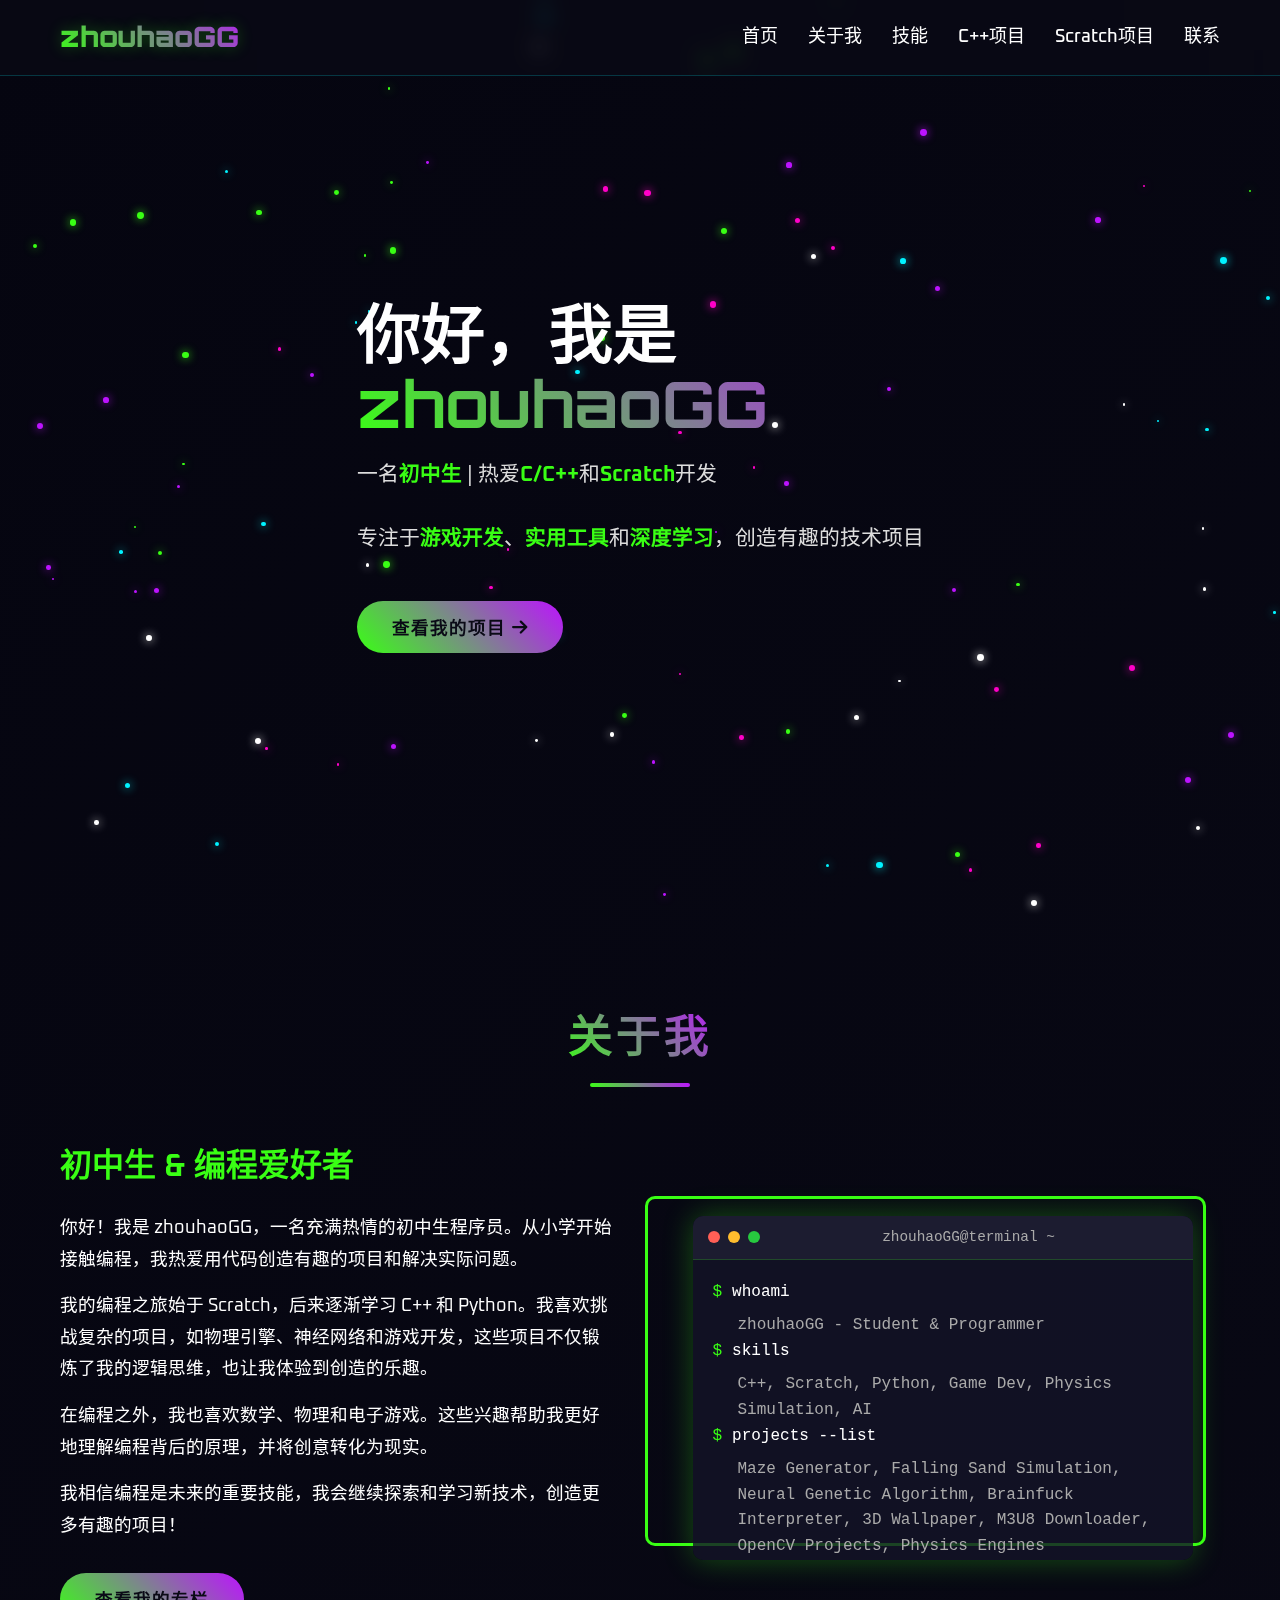
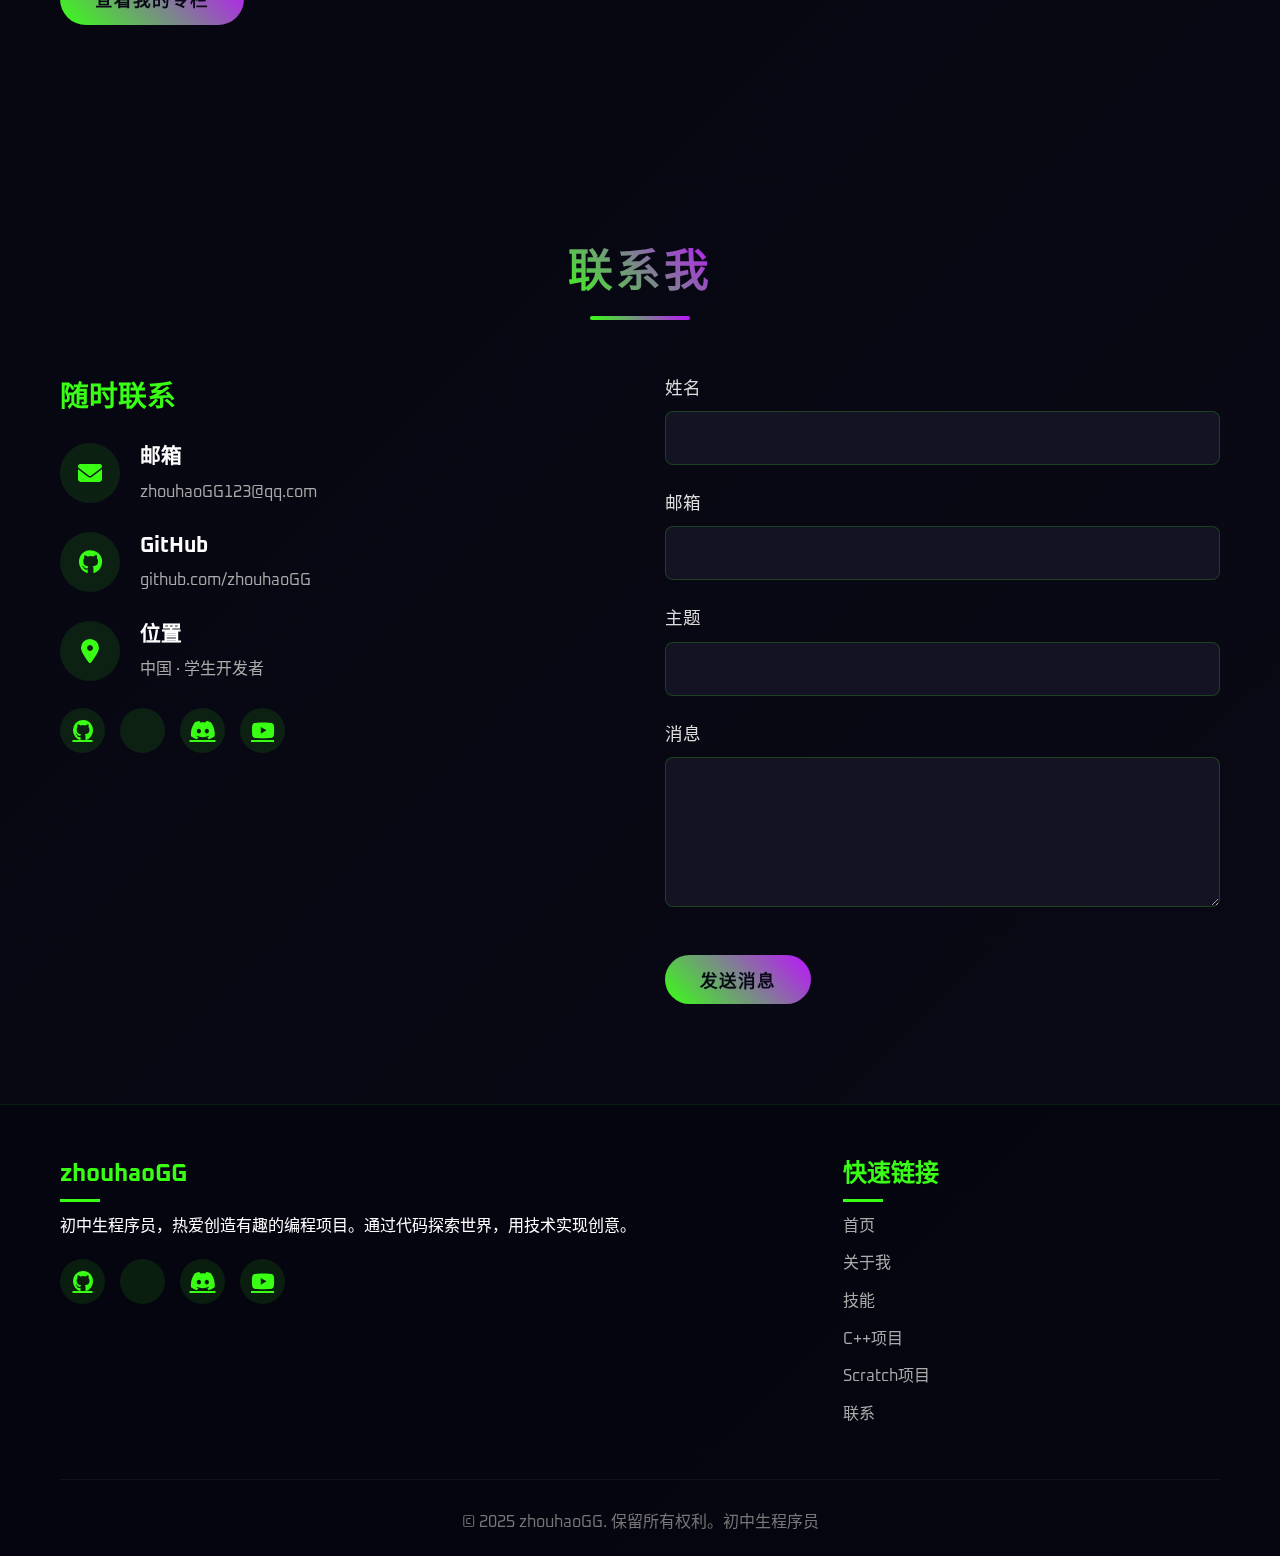
<file: index.html>
<!DOCTYPE html>
<html lang="zh-CN">

<head>
	<meta charset="UTF-8">
	<meta name="viewport" content="width=device-width, initial-scale=1.0">
	<title>zhouhaoGG | 初中生程序员</title>
	<link rel="stylesheet" href="https://cdnjs.cloudflare.com/ajax/libs/font-awesome/6.4.0/css/all.min.css">
	<link
		href="https://fonts.googleapis.com/css2?family=Orbitron:wght@400;700;900&family=Oxanium:wght@300;500;700&display=swap"
		rel="stylesheet">
	<style>
		* {
			margin: 0;
			padding: 0;
			box-sizing: border-box;
		}

		:root {
			--primary: #00f3ff;
			--secondary: #ff00c8;
			--accent: #ffeb3b;
			--dark: #0a0a16;
			--darker: #050510;
			--neon-green: #39ff14;
			--neon-purple: #bc13fe;
		}

		body {
			background: linear-gradient(135deg, var(--darker), var(--dark));
			color: #fff;
			font-family: 'Oxanium', sans-serif;
			overflow-x: hidden;
			min-height: 100vh;
			line-height: 1.6;
		}

		.particles-bg {
			position: fixed;
			top: 0;
			left: 0;
			width: 100%;
			height: 100%;
			z-index: -1;
		}

		.particle {
			position: absolute;
			border-radius: 50%;
			background: var(--primary);
			box-shadow: 0 0 15px var(--primary);
		}

		.container {
			max-width: 1200px;
			margin: 0 auto;
			padding: 0 20px;
		}

		/* 导航栏 */
		header {
			position: fixed;
			top: 0;
			left: 0;
			width: 100%;
			z-index: 1000;
			padding: 15px 0;
			backdrop-filter: blur(10px);
			background: rgba(10, 10, 22, 0.7);
			border-bottom: 1px solid rgba(0, 243, 255, 0.2);
		}

		nav {
			display: flex;
			justify-content: space-between;
			align-items: center;
		}

		.logo {
			font-family: 'Orbitron', sans-serif;
			font-size: 28px;
			font-weight: 900;
			background: linear-gradient(45deg, var(--neon-green), var(--neon-purple));
			-webkit-background-clip: text;
			background-clip: text;
			-webkit-text-fill-color: transparent;
			text-shadow: 0 0 15px rgba(57, 255, 20, 0.3);
		}

		.nav-links {
			display: flex;
			list-style: none;
		}

		.nav-links li {
			margin-left: 30px;
		}

		.nav-links a {
			color: #fff;
			text-decoration: none;
			font-size: 18px;
			font-weight: 500;
			position: relative;
			padding: 5px 0;
			transition: 0.3s;
		}

		.nav-links a:hover {
			color: var(--neon-green);
		}

		.nav-links a::after {
			content: '';
			position: absolute;
			bottom: 0;
			left: 0;
			width: 0;
			height: 2px;
			background: var(--neon-green);
			transition: 0.3s;
		}

		.nav-links a:hover::after {
			width: 100%;
		}

		.mobile-menu-btn {
			display: none;
			background: none;
			border: none;
			color: white;
			font-size: 24px;
			cursor: pointer;
		}

		/* 英雄区域 */
		.hero {
			height: 100vh;
			display: flex;
			align-items: center;
			position: relative;
			overflow: hidden;
		}

		.hero-content {
			max-width: 700px;
			z-index: 2;
			padding-top: 60px;
		}

		.hero h1 {
			font-family: 'Orbitron', sans-serif;
			font-size: 4rem;
			margin-bottom: 20px;
			line-height: 1.1;
		}

		.hero h1 span {
			display: block;
			background: linear-gradient(45deg, var(--neon-green), var(--neon-purple));
			-webkit-background-clip: text;
			background-clip: text;
			-webkit-text-fill-color: transparent;
		}

		.hero p {
			font-size: 1.3rem;
			margin-bottom: 30px;
			max-width: 600px;
			color: #ddd;
		}

		.hero-highlight {
			color: var(--neon-green);
			font-weight: bold;
		}

		.cta-button {
			display: inline-block;
			padding: 12px 35px;
			background: linear-gradient(45deg, var(--neon-green), var(--neon-purple));
			color: var(--dark);
			text-decoration: none;
			font-size: 1.1rem;
			font-weight: 700;
			border-radius: 50px;
			transition: 0.4s;
			border: none;
			cursor: pointer;
			position: relative;
			overflow: hidden;
			z-index: 1;
			margin-top: 15px;
			font-family: 'Orbitron', sans-serif;
			letter-spacing: 1px;
		}

		.cta-button::before {
			content: '';
			position: absolute;
			top: 0;
			left: 0;
			width: 100%;
			height: 100%;
			background: linear-gradient(45deg, var(--neon-purple), var(--neon-green));
			z-index: -1;
			opacity: 0;
			transition: 0.4s;
		}

		.cta-button:hover {
			transform: translateY(-5px);
			box-shadow: 0 10px 30px rgba(57, 255, 20, 0.4);
		}

		.cta-button:hover::before {
			opacity: 1;
		}

		.hero-image {
			position: absolute;
			right: 0;
			top: 50%;
			transform: translateY(-50%);
			width: 40%;
			max-width: 600px;
			z-index: 1;
			filter: drop-shadow(0 0 40px rgba(57, 255, 20, 0.5));
			animation: float 6s ease-in-out infinite;
		}

		@keyframes float {
			0% {
				transform: translateY(-50%) translateX(0);
			}

			50% {
				transform: translateY(-55%) translateX(10px);
			}

			100% {
				transform: translateY(-50%) translateX(0);
			}
		}

		/* 关于部分 */
		.section {
			padding: 100px 0;
			position: relative;
		}

		.section-title {
			text-align: center;
			margin-bottom: 70px;
			position: relative;
		}

		.section-title h2 {
			font-family: 'Orbitron', sans-serif;
			font-size: 2.8rem;
			text-transform: uppercase;
			letter-spacing: 3px;
			display: inline-block;
			background: linear-gradient(45deg, var(--neon-green), var(--neon-purple));
			-webkit-background-clip: text;
			background-clip: text;
			-webkit-text-fill-color: transparent;
		}

		.section-title::after {
			content: '';
			position: absolute;
			bottom: -15px;
			left: 50%;
			transform: translateX(-50%);
			width: 100px;
			height: 4px;
			background: linear-gradient(45deg, var(--neon-green), var(--neon-purple));
			border-radius: 2px;
		}

		.about-content {
			display: flex;
			align-items: center;
			gap: 50px;
		}

		.about-text {
			flex: 1;
		}

		.about-text h3 {
			font-size: 2rem;
			margin-bottom: 20px;
			color: var(--neon-green);
		}

		.about-text p {
			margin-bottom: 15px;
			font-size: 1.1rem;
			line-height: 1.8;
		}

		.about-image {
			flex: 1;
			position: relative;
			display: flex;
			justify-content: center;
		}

		.about-image::before {
			content: '';
			position: absolute;
			top: -20px;
			left: -20px;
			width: 100%;
			height: 100%;
			border: 3px solid var(--neon-green);
			border-radius: 10px;
			z-index: -1;
		}

		.code-terminal {
			width: 100%;
			max-width: 500px;
			background: rgba(20, 20, 40, 0.8);
			border-radius: 10px;
			overflow: hidden;
			box-shadow: 0 0 30px rgba(57, 255, 20, 0.3);
			font-family: 'Courier New', monospace;
		}

		.terminal-header {
			background: rgba(30, 30, 50, 0.9);
			padding: 10px 15px;
			display: flex;
			align-items: center;
			border-bottom: 1px solid rgba(57, 255, 20, 0.2);
		}

		.terminal-buttons {
			display: flex;
			gap: 8px;
		}

		.terminal-button {
			width: 12px;
			height: 12px;
			border-radius: 50%;
		}

		.terminal-button.close {
			background: #ff5f56;
		}

		.terminal-button.minimize {
			background: #ffbd2e;
		}

		.terminal-button.maximize {
			background: #27c93f;
		}

		.terminal-title {
			flex: 1;
			text-align: center;
			color: #aaa;
			font-size: 0.9rem;
		}

		.terminal-body {
			padding: 20px;
			height: 300px;
			overflow-y: auto;
		}

		.terminal-line {
			margin-bottom: 8px;
			display: flex;
		}

		.terminal-prompt {
			color: var(--neon-green);
			margin-right: 10px;
		}

		.terminal-command {
			color: #fff;
		}

		.terminal-output {
			color: #aaa;
			margin-left: 25px;
		}

		/* 技能部分 */
		.skills-container {
			display: grid;
			grid-template-columns: repeat(auto-fill, minmax(300px, 1fr));
			gap: 30px;
		}

		.skill-card {
			background: rgba(20, 20, 40, 0.6);
			border-radius: 15px;
			padding: 30px;
			text-align: center;
			transition: 0.4s;
			position: relative;
			overflow: hidden;
			border: 1px solid rgba(57, 255, 20, 0.1);
			backdrop-filter: blur(10px);
		}

		.skill-card:hover {
			transform: translateY(-10px);
			border-color: var(--neon-green);
			box-shadow: 0 10px 30px rgba(57, 255, 20, 0.2);
		}

		.skill-card i {
			font-size: 3.5rem;
			color: var(--neon-green);
			margin-bottom: 20px;
		}

		.skill-card h3 {
			font-size: 1.8rem;
			margin-bottom: 15px;
			color: var(--accent);
		}

		.skill-card p {
			color: #aaa;
		}

		/* 项目部分 */
		.projects-grid {
			display: grid;
			grid-template-columns: repeat(auto-fill, minmax(350px, 1fr));
			gap: 40px;
		}

		.project-card {
			border-radius: 15px;
			overflow: hidden;
			position: relative;
			height: 300px;
			transform-style: preserve-3d;
			perspective: 1000px;
		}

		.project-card-inner {
			position: relative;
			width: 100%;
			height: 100%;
			transition: transform 0.6s;
			transform-style: preserve-3d;
		}

		.project-card:hover .project-card-inner {
			transform: rotateY(180deg);
		}

		.project-card-front,
		.project-card-back {
			position: absolute;
			width: 100%;
			height: 100%;
			backface-visibility: hidden;
			border-radius: 15px;
		}

		.project-card-front {
			background-size: cover;
			background-position: center;
			display: flex;
			align-items: flex-end;
		}

		.project-card-front::after {
			content: '';
			position: absolute;
			top: 0;
			left: 0;
			width: 100%;
			height: 100%;
			background: linear-gradient(transparent 60%, rgba(0, 0, 0, 0.9));
		}

		.project-card-front .project-info {
			padding: 25px;
			z-index: 2;
		}

		.project-card-front h3 {
			font-size: 1.8rem;
			margin-bottom: 10px;
			color: #fff;
		}

		.project-card-front p {
			color: #ddd;
		}

		.project-card-back {
			background: rgba(10, 10, 30, 0.95);
			padding: 30px;
			transform: rotateY(180deg);
			display: flex;
			flex-direction: column;
			justify-content: center;
			border: 2px solid var(--neon-green);
		}

		.project-card-back h3 {
			color: var(--neon-green);
			font-size: 1.8rem;
			margin-bottom: 15px;
		}

		.project-card-back p {
			margin-bottom: 20px;
			line-height: 1.6;
		}

		.project-link {
			display: inline-flex;
			align-items: center;
			color: var(--neon-purple);
			text-decoration: none;
			font-weight: 700;
			margin-top: 10px;
			transition: 0.3s;
		}

		.project-link:hover {
			color: var(--neon-green);
		}

		.project-link i {
			margin-left: 8px;
			transition: 0.3s;
		}

		.project-link:hover i {
			transform: translateX(5px);
		}

		/* Scratch项目展示 */
		.scratch-projects {
			background: rgba(15, 15, 30, 0.5);
			padding: 80px 0;
		}

		.scratch-container {
			display: grid;
			grid-template-columns: repeat(auto-fill, minmax(280px, 1fr));
			gap: 30px;
		}

		.scratch-card {
			background: rgba(25, 25, 45, 0.7);
			border-radius: 15px;
			overflow: hidden;
			transition: transform 0.3s;
			border: 1px solid rgba(57, 255, 20, 0.1);
		}

		.scratch-card:hover {
			transform: translateY(-10px);
			border-color: var(--neon-purple);
			box-shadow: 0 10px 30px rgba(188, 19, 254, 0.2);
		}

		.scratch-image {
			height: 200px;
			background-size: cover;
			background-position: center;
			position: relative;
		}

		.scratch-image::after {
			content: '';
			position: absolute;
			top: 0;
			left: 0;
			width: 100%;
			height: 100%;
			background: linear-gradient(to bottom, transparent 60%, rgba(0, 0, 0, 0.8));
		}

		.scratch-info {
			padding: 20px;
		}

		.scratch-info h3 {
			color: var(--neon-purple);
			margin-bottom: 10px;
			font-size: 1.4rem;
		}

		.scratch-info p {
			color: #ccc;
			font-size: 0.95rem;
			line-height: 1.6;
		}

		/* 联系部分 */
		.contact-container {
			display: flex;
			gap: 50px;
		}

		.contact-info {
			flex: 1;
		}

		.contact-form {
			flex: 1;
		}

		.contact-info h3 {
			font-size: 1.8rem;
			color: var(--neon-green);
			margin-bottom: 20px;
		}

		.contact-item {
			display: flex;
			align-items: center;
			margin-bottom: 25px;
		}

		.contact-item i {
			width: 60px;
			height: 60px;
			background: rgba(57, 255, 20, 0.1);
			border-radius: 50%;
			display: flex;
			align-items: center;
			justify-content: center;
			font-size: 1.5rem;
			color: var(--neon-green);
			margin-right: 20px;
			flex-shrink: 0;
		}

		.contact-item-content h4 {
			font-size: 1.3rem;
			margin-bottom: 5px;
		}

		.contact-item-content p {
			color: #aaa;
		}

		.form-group {
			margin-bottom: 25px;
		}

		.form-group label {
			display: block;
			margin-bottom: 8px;
			font-size: 1.1rem;
			color: #ddd;
		}

		.form-control {
			width: 100%;
			padding: 15px;
			background: rgba(30, 30, 50, 0.5);
			border: 1px solid rgba(57, 255, 20, 0.2);
			border-radius: 8px;
			color: #fff;
			font-size: 1.1rem;
			transition: 0.3s;
			font-family: 'Oxanium', sans-serif;
		}

		.form-control:focus {
			outline: none;
			border-color: var(--neon-green);
			box-shadow: 0 0 15px rgba(57, 255, 20, 0.3);
		}

		textarea.form-control {
			min-height: 150px;
			resize: vertical;
		}

		/* 页脚 */
		footer {
			background: rgba(5, 5, 15, 0.9);
			padding: 50px 0 20px;
			border-top: 1px solid rgba(57, 255, 20, 0.1);
		}

		.footer-content {
			display: flex;
			justify-content: space-between;
			margin-bottom: 40px;
		}

		.footer-about {
			flex: 2;
			padding-right: 30px;
		}

		.footer-links {
			flex: 1;
		}

		.footer-links h3,
		.footer-about h3 {
			color: var(--neon-green);
			font-size: 1.5rem;
			margin-bottom: 20px;
			position: relative;
		}

		.footer-links h3::after,
		.footer-about h3::after {
			content: '';
			position: absolute;
			bottom: -8px;
			left: 0;
			width: 40px;
			height: 3px;
			background: var(--neon-green);
		}

		.footer-links ul {
			list-style: none;
		}

		.footer-links li {
			margin-bottom: 12px;
		}

		.footer-links a {
			color: #aaa;
			text-decoration: none;
			transition: 0.3s;
		}

		.footer-links a:hover {
			color: var(--neon-green);
			padding-left: 5px;
		}

		.social-icons {
			display: flex;
			gap: 15px;
			margin-top: 20px;
		}

		.social-icon {
			width: 45px;
			height: 45px;
			border-radius: 50%;
			background: rgba(57, 255, 20, 0.1);
			display: flex;
			align-items: center;
			justify-content: center;
			color: var(--neon-green);
			font-size: 1.3rem;
			transition: 0.3s;
		}

		.social-icon:hover {
			background: var(--neon-green);
			color: var(--dark);
			transform: translateY(-5px);
		}

		.copyright {
			text-align: center;
			padding-top: 30px;
			border-top: 1px solid rgba(255, 255, 255, 0.05);
			color: #777;
		}

		/* 响应式设计 */
		@media (max-width: 992px) {
			.hero h1 {
				font-size: 3.5rem;
			}

			.about-content {
				flex-direction: column;
			}

			.contact-container {
				flex-direction: column;
			}

			.footer-content {
				flex-direction: column;
				gap: 40px;
			}

			.hero-image {
				display: none;
			}

			.section-title h2 {
				font-size: 2.5rem;
			}
		}

		@media (max-width: 768px) {
			.hero h1 {
				font-size: 2.8rem;
			}

			.nav-links {
				display: none;
				position: absolute;
				top: 100%;
				left: 0;
				width: 100%;
				background: rgba(10, 10, 22, 0.95);
				flex-direction: column;
				padding: 20px 0;
				text-align: center;
			}

			.nav-links.active {
				display: flex;
			}

			.nav-links li {
				margin: 15px 0;
			}

			.mobile-menu-btn {
				display: block;
			}

			.projects-grid,
			.scratch-container {
				grid-template-columns: repeat(auto-fill, minmax(280px, 1fr));
			}

			.section {
				padding: 80px 0;
			}
		}

		@media (max-width: 480px) {
			.hero h1 {
				font-size: 2.2rem;
			}

			.hero p {
				font-size: 1.1rem;
			}

			.section-title h2 {
				font-size: 2rem;
			}

			.projects-grid,
			.scratch-container {
				grid-template-columns: 1fr;
			}
		}
	</style>
</head>

<body>
	<!-- 粒子背景 -->
	<div class="particles-bg" id="particles-bg"></div>

	<!-- 导航栏 -->
	<header>
		<div class="container">
			<nav>
				<div class="logo">zhouhaoGG</div>
				<ul class="nav-links">
					<li><a href="#home">首页</a></li>
					<li><a href="#about">关于我</a></li>
					<li><a href="#skills">技能</a></li>
					<li><a href="#projects">C++项目</a></li>
					<li><a href="#scratch">Scratch项目</a></li>
					<li><a href="#contact">联系</a></li>
				</ul>
				<button class="mobile-menu-btn" id="mobileMenuBtn">
					<i class="fas fa-bars"></i>
				</button>
			</nav>
		</div>
	</header>

	<!-- 首页 -->
	<section class="hero" id="home">
		<div class="container">
			<div class="hero-content">
				<h1>你好，我是<br><span>zhouhaoGG</span></h1>
				<p>一名<span class="hero-highlight">初中生</span> | 热爱<span class="hero-highlight">C/C++</span>和<span
						class="hero-highlight">Scratch</span>开发</p>
				<p>专注于<span class="hero-highlight">游戏开发</span>、<span class="hero-highlight">实用工具</span>和<span
						class="hero-highlight">深度学习</span>，创造有趣的技术项目</p>
				<a href="#projects" class="cta-button">查看我的项目 <i class="fas fa-arrow-right"></i></a>
			</div>
		</div>
	</section>

	<!-- 关于我 -->
	<section class="section" id="about">
		<div class="container">
			<div class="section-title">
				<h2>关于我</h2>
			</div>
			<div class="about-content">
				<div class="about-text">
					<h3>初中生 & 编程爱好者</h3>
					<p>你好！我是 zhouhaoGG，一名充满热情的初中生程序员。从小学开始接触编程，我热爱用代码创造有趣的项目和解决实际问题。</p>
					<p>我的编程之旅始于 Scratch，后来逐渐学习 C++ 和 Python。我喜欢挑战复杂的项目，如物理引擎、神经网络和游戏开发，这些项目不仅锻炼了我的逻辑思维，也让我体验到创造的乐趣。</p>
					<p>在编程之外，我也喜欢数学、物理和电子游戏。这些兴趣帮助我更好地理解编程背后的原理，并将创意转化为现实。</p>
					<p>我相信编程是未来的重要技能，我会继续探索和学习新技术，创造更多有趣的项目！</p>
					<a href="https://www.luogu.com.cn/user/1232423#article" class="cta-button">查看我的专栏</a>
				</div>
				<div class="about-image">
					<div class="code-terminal">
						<div class="terminal-header">
							<div class="terminal-buttons">
								<div class="terminal-button close"></div>
								<div class="terminal-button minimize"></div>
								<div class="terminal-button maximize"></div>
							</div>
							<div class="terminal-title">zhouhaoGG@terminal ~</div>
						</div>
						<div class="terminal-body">
							<div class="terminal-line">
								<span class="terminal-prompt">$</span>
								<span class="terminal-command">whoami</span>
							</div>
							<div class="terminal-output">zhouhaoGG - Student & Programmer</div>

							<div class="terminal-line">
								<span class="terminal-prompt">$</span>
								<span class="terminal-command">skills</span>
							</div>
							<div class="terminal-output">C++, Scratch, Python, Game Dev, Physics Simulation, AI</div>

							<div class="terminal-line">
								<span class="terminal-prompt">$</span>
								<span class="terminal-command">projects --list</span>
							</div>
							<div class="terminal-output">Maze Generator, Falling Sand Simulation, Neural Genetic
								Algorithm, Brainfuck Interpreter, 3D Wallpaper, M3U8 Downloader, OpenCV Projects,
								Physics Engines</div>

							<div class="terminal-line">
								<span class="terminal-prompt">$</span>
								<span class="terminal-command">education</span>
							</div>
							<div class="terminal-output">Middle School Student</div>

							<div class="terminal-line">
								<span class="terminal-prompt">$</span>
								<span class="terminal-command">contact</span>
							</div>
							<div class="terminal-output">contact@zhouhaogg.com</div>
						</div>
					</div>
				</div>
			</div>
		</div>
	</section>

	<!-- 联系 -->
	<section class="section" id="contact">
		<div class="container">
			<div class="section-title">
				<h2>联系我</h2>
			</div>
			<div class="contact-container">
				<div class="contact-info">
					<h3>随时联系</h3>
					<div class="contact-item">
						<i class="fas fa-envelope"></i>
						<div class="contact-item-content">
							<h4>邮箱</h4>
							<p>zhouhaoGG123@qq.com</p>
						</div>
					</div>
					<div class="contact-item">
						<i class="fab fa-github"></i>
						<div class="contact-item-content">
							<h4>GitHub</h4>
							<p>github.com/zhouhaoGG</p>
						</div>
					</div>
					<div class="contact-item">
						<i class="fas fa-map-marker-alt"></i>
						<div class="contact-item-content">
							<h4>位置</h4>
							<p>中国 · 学生开发者</p>
						</div>
					</div>
					<div class="social-icons">
						<a href="#" class="social-icon"><i class="fab fa-github"></i></a>
						<a href="#" class="social-icon"><i class="fab fa-scratch"></i></a>
						<a href="#" class="social-icon"><i class="fab fa-discord"></i></a>
						<a href="#" class="social-icon"><i class="fab fa-youtube"></i></a>
					</div>
				</div>
				<div class="contact-form">
					<form>
						<div class="form-group">
							<label for="name">姓名</label>
							<input type="text" id="name" class="form-control" required>
						</div>
						<div class="form-group">
							<label for="email">邮箱</label>
							<input type="email" id="email" class="form-control" required>
						</div>
						<div class="form-group">
							<label for="subject">主题</label>
							<input type="text" id="subject" class="form-control" required>
						</div>
						<div class="form-group">
							<label for="message">消息</label>
							<textarea id="message" class="form-control" required></textarea>
						</div>
						<button type="submit" class="cta-button">发送消息</button>
					</form>
				</div>
			</div>
		</div>
	</section>

	<!-- 页脚 -->
	<footer>
		<div class="container">
			<div class="footer-content">
				<div class="footer-about">
					<h3>zhouhaoGG</h3>
					<p>初中生程序员，热爱创造有趣的编程项目。通过代码探索世界，用技术实现创意。</p>
					<div class="social-icons">
						<a href="#" class="social-icon"><i class="fab fa-github"></i></a>
						<a href="#" class="social-icon"><i class="fab fa-scratch"></i></a>
						<a href="#" class="social-icon"><i class="fab fa-discord"></i></a>
						<a href="#" class="social-icon"><i class="fab fa-youtube"></i></a>
					</div>
				</div>
				<div class="footer-links">
					<h3>快速链接</h3>
					<ul>
						<li><a href="#home">首页</a></li>
						<li><a href="#about">关于我</a></li>
						<li><a href="#skills">技能</a></li>
						<li><a href="#projects">C++项目</a></li>
						<li><a href="#scratch">Scratch项目</a></li>
						<li><a href="#contact">联系</a></li>
					</ul>
				</div>
			</div>
			<div class="copyright">
				<p>&copy; 2025 zhouhaoGG. 保留所有权利。初中生程序员</p>
			</div>
		</div>
	</footer>

	<script>
		// 粒子背景效果
		document.addEventListener('DOMContentLoaded', function () {
			const particlesBg = document.getElementById('particles-bg');
			const colors = ['#00f3ff', '#ff00c8', '#39ff14', '#bc13fe', '#ffffff'];

			// 创建粒子
			for (let i = 0; i < 100; i++) {
				const particle = document.createElement('div');
				particle.classList.add('particle');

				// 随机属性
				const size = Math.random() * 5 + 2;
				const posX = Math.random() * 100;
				const posY = Math.random() * 100;
				const color = colors[Math.floor(Math.random() * colors.length)];
				const animationDuration = Math.random() * 10 + 5;
				const animationDelay = Math.random() * 5;

				particle.style.width = `${size}px`;
				particle.style.height = `${size}px`;
				particle.style.left = `${posX}%`;
				particle.style.top = `${posY}%`;
				particle.style.backgroundColor = color;
				particle.style.boxShadow = `0 0 10px ${color}`;
				particle.style.animation = `float ${animationDuration}s ease-in-out ${animationDelay}s infinite`;

				particlesBg.appendChild(particle);
			}

			// 滚动动画
			const observer = new IntersectionObserver((entries) => {
				entries.forEach(entry => {
					if (entry.isIntersecting) {
						entry.target.classList.add('animate');
					}
				});
			}, { threshold: 0.1 });

			document.querySelectorAll('.skill-card, .project-card, .about-content, .contact-container, .scratch-card').forEach(el => {
				observer.observe(el);
			});

			// 移动菜单切换
			const mobileMenuBtn = document.getElementById('mobileMenuBtn');
			const navLinks = document.querySelector('.nav-links');

			mobileMenuBtn.addEventListener('click', () => {
				navLinks.classList.toggle('active');
			});

			// 平滑滚动
			document.querySelectorAll('a[href^="#"]').forEach(anchor => {
				anchor.addEventListener('click', function (e) {
					e.preventDefault();

					const targetId = this.getAttribute('href');
					const targetElement = document.querySelector(targetId);

					if (targetElement) {
						window.scrollTo({
							top: targetElement.offsetTop - 80,
							behavior: 'smooth'
						});

						// 关闭移动菜单
						navLinks.classList.remove('active');
					}
				});
			});
		});
	</script>
</body>

</html>
</file>
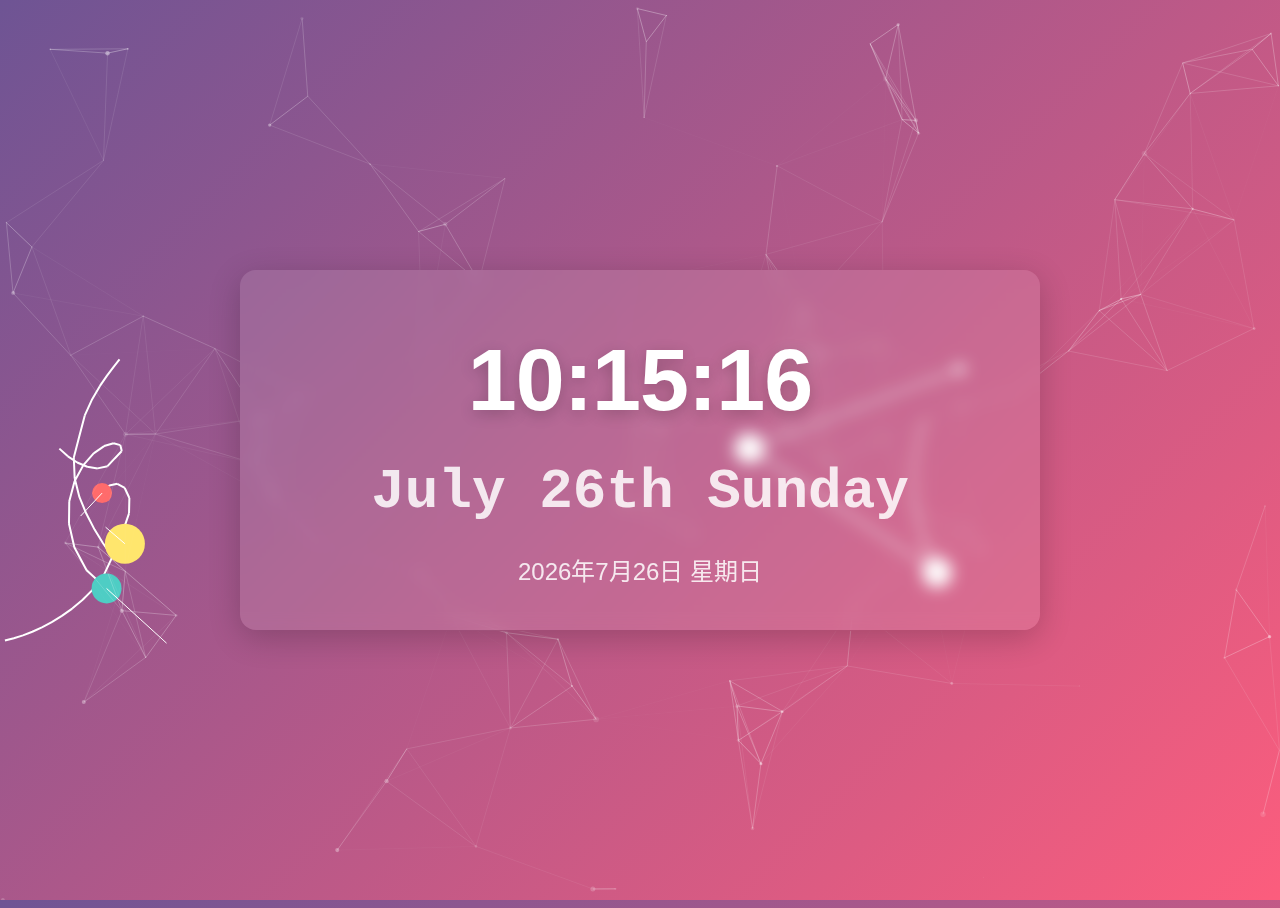
<file: 2416wall/index.html>
<!DOCTYPE html>
<html lang="zh-CN">

<head>
	<meta charset="UTF-8">
	<meta name="viewport" content="width=device-width, initial-scale=1.0">
	<title>zhouhaoGG - 时钟</title>
	<style>
		* {
			margin: 0;
			padding: 0;
			box-sizing: border-box;
			font-family: -apple-system, BlinkMacSystemFont, 'Segoe UI', Roboto, Oxygen, Ubuntu, Cantarell, 'Open Sans', 'Helvetica Neue', sans-serif;
		}

		body {
			background: linear-gradient(135deg, #6e5494 0%, #fc5d7d 100%);
			color: #ffffff;
			min-height: 100vh;
			display: flex;
			justify-content: center;
			align-items: center;
			padding: 20px;
			line-height: 1.6;
			overflow: hidden;
			position: relative;
		}

		#particles-js {
			position: absolute;
			width: 100%;
			height: 100%;
			top: 0;
			left: 0;
			z-index: 0;
		}

		.container {
			text-align: center;
			max-width: 800px;
			width: 100%;
			padding: 40px;
			border-radius: 16px;
			background: rgba(255, 255, 255, 0.1);
			backdrop-filter: blur(8px);
			box-shadow: 0 8px 32px rgba(0, 0, 0, 0.2);
			position: relative;
			z-index: 1;
		}

		.clock {
			font-size: 5.5rem;
			font-weight: 800;
			color: #ffffff;
			text-shadow: 0 4px 15px rgba(0, 0, 0, 0.2);
			letter-spacing: -1px;
			position: relative;
			display: inline-block;
		}

		.date {
			font-size: 1.5rem;
			color: rgba(255, 255, 255, 0.85);
			margin-top: 20px;
			line-height: 1.5;
			font-weight: 400;
		}

		.en_date {
			font-family: 'Roboto Mono', monospace;
			font-size: 3.5rem;
			color: rgba(255, 255, 255, 0.85);
			line-height: 1.5;
			font-weight: bold;
		}

		@media (max-width: 768px) {
			.clock {
				font-size: 3.5rem;
			}

			.date {
				font-size: 1.2rem;
			}

			.en_date {
				font-size: 2.5rem;
			}
		}

		@media (max-width: 480px) {
			.clock {
				font-size: 2.8rem;
			}

			.date {
				font-size: 1rem;
			}

			.en_date {
				font-size: 1.8rem;
			}
		}

		#canvas_bg {
			position: fixed;
			top: 0;
			left: 0;
			width: 100vw;
			height: 100vh;
			display: block;
			z-index: -1;
			/* 根据需要调整层级 */
		}
	</style>
</head>

<body>
	<div id="particles-js"></div>
	<div class="container">
		<div class="clock" id="clock">00:00:00</div>
		<br>
		<div class="en_date" id="en_date"> </div>
		<div class="date" id="date">yyyy年mm月dd日 星期nn</div>
	</div>
	<canvas id="canvas_bg"></canvas>

	<!-- 粒子效果库 -->
	<script src="./particles.js-2.0.0.min.js"></script>

	<script>
		// 初始化粒子效果
		document.addEventListener('DOMContentLoaded', function () {
			particlesJS('particles-js', {
				particles: {
					number: {
						value: 80,
						density: {
							enable: true,
							value_area: 800
						}
					},
					color: {
						value: "#ffffff"
					},
					shape: {
						type: "circle",
						stroke: {
							width: 0,
							color: "#000000"
						}
					},
					opacity: {
						value: 0.5,
						random: true,
						anim: {
							enable: true,
							speed: 1,
							opacity_min: 0.1,
							sync: false
						}
					},
					size: {
						value: 3,
						random: true,
						anim: {
							enable: true,
							speed: 2,
							size_min: 0.3,
							sync: false
						}
					},
					line_linked: {
						enable: true,
						distance: 150,
						color: "#ffffff",
						opacity: 0.4,
						width: 1
					},
					move: {
						enable: true,
						speed: 1,
						direction: "none",
						random: true,
						straight: false,
						out_mode: "out",
						bounce: false,
						attract: {
							enable: false,
							rotateX: 600,
							rotateY: 1200
						}
					}
				},
				interactivity: {
					detect_on: "canvas",
					events: {
						onhover: {
							enable: true,
							mode: "grab"
						},
						onclick: {
							enable: true,
							mode: "push"
						},
						resize: true
					},
					modes: {
						grab: {
							distance: 140,
							line_linked: {
								opacity: 1
							}
						},
						push: {
							particles_nb: 1
						}
					}
				},
				retina_detect: true
			});

			var particlesInstance = window.pJSDom[0];
			// 添加点击事件监听
			document.getElementById('particles-js').addEventListener('click', function () {
				setTimeout(function () {
					const maxParticles = 90; // 设置最大粒子数量
					const particlesArray = particlesInstance.pJS.particles.array;

					// 当超过限制时删除最早生成的粒子
					if (particlesArray.length > maxParticles) {
						const removeCount = particlesArray.length - maxParticles;
						particlesArray.splice(0, removeCount);

						// 更新粒子索引（防止渲染异常）
						particlesArray.forEach((p, index) => p.id = index);
					}
				}, 100); // 延迟确保新粒子已添加
			});

			// 更新时钟函数
			function updateClock() {
				const now = new Date();

				// 格式化时间
				const hours = String(now.getHours()).padStart(2, '0');
				const minutes = String(now.getMinutes()).padStart(2, '0');
				const seconds = String(now.getSeconds()).padStart(2, '0');

				// 更新时钟显示
				document.getElementById('clock').textContent = `${hours}:${minutes}:${seconds}`;

				// 格式化日期
				const year = now.getFullYear();
				const month = now.getMonth() + 1;
				const day = now.getDate();
				const weekdays = ['日', '一', '二', '三', '四', '五', '六'];
				const weekday = weekdays[now.getDay()];

				// 更新日期显示
				document.getElementById('date').textContent = `${year}年${month}月${day}日 星期${weekday}`;
			}

			function en_date_set() {
				const now = new Date();
				const year = now.getFullYear();
				const month = now.getMonth() + 1;
				const day = now.getDate();
				const en_months = ['January', 'February', 'March', 'April', 'May', 'June', 'July', 'August', 'September', 'October', 'November', 'December'];
				const en_weekday = ['Sunday', 'Monday', 'Tuesday', 'Wednesday', 'Thursday', 'Friday', 'Saturday'];
				const en_num_suffix = ['th', 'st', 'nd', 'rd', 'th', 'th', 'th', 'th', 'th', 'th', 'th'];
				const en_date = `${en_months[month - 1]} ${day}${en_num_suffix[day % 10]} ${en_weekday[now.getDay()]}`;

				// 更新英文日期显示
				document.getElementById('en_date').textContent = en_date;
			}

			// 初始更新
			updateClock();
			en_date_set();
			// 每秒更新一次
			setInterval(updateClock, 1000);
			const canvas_bg = document.getElementById('canvas_bg');
			// 设置事件监听器
			window.addEventListener('resize', function () {
				canvas_bg.width = window.innerWidth;
				canvas_bg.height = window.innerHeight;
			});
			canvas_bg.width = window.innerWidth;
			canvas_bg.height = window.innerHeight;
			const fps = 30;
			const interval = 1000 / fps;
			// 双摆模拟器类
			class DoublePendulum {
				constructor(canvas_id) {
					this.canvas = document.getElementById(canvas_id);
					this.ctx = this.canvas.getContext('2d');

					// 双摆参数
					this.r1 = 75; // 第一个摆的长度
					this.r2 = 75; // 第二个摆的长度
					this.m1 = 10; // 第一个摆的质量
					this.m2 = 10; // 第二个摆的质量
					this.a1 = 0; // 第一个摆的角度
					this.a2 = 0; // 第二个摆的角度
					this.a1_v = 0; // 第一个摆的角速度
					this.a2_v = 0; // 第二个摆的角速度
					this.trail = []; // 轨迹点数组

					// 物理常数
					this.g = 9.8; // 重力常数
					this.dt = 1 / fps; // 时间间隔
					this.maxTrailLength = 500; // 最大轨迹长度
				}

				// 重置双摆状态
				reset() {
					this.a1 = (Math.random() * 2 - 1) * Math.PI * 0.8 + Math.PI;
					this.a2 = Math.random() * 2 * Math.PI;
					this.a1_v = 0;
					this.a2_v = 0;
					this.trail = [];
				}

				// 更新双摆状态
				update() {
					// 双摆运动方程
					const deltaTheta = this.a2 - this.a1;
					const M = this.m1 + this.m2;
					const sinDelta = Math.sin(deltaTheta);
					const cosDelta = Math.cos(deltaTheta);
					const sinA1 = Math.sin(this.a1);
					const sinA2 = Math.sin(this.a2);

					// 计算分母部分（两个方程共用的）
					const denominator = M - this.m2 * Math.pow(cosDelta, 2);

					// 计算第一个摆的角加速度 a1_a
					const numerator1 =
						-this.m2 * this.r2 * Math.pow(this.a2_v, 2) * sinDelta * cosDelta +
						this.g * this.m2 * sinA2 * cosDelta -
						this.g * M * sinA1 -
						this.m2 * this.r1 * Math.pow(this.a1_v, 2) * sinDelta * cosDelta;

					const a1_a = numerator1 / (this.r1 * denominator);

					// 计算第二个摆的角加速度 a2_a
					const numerator2 =
						M * this.r1 * Math.pow(this.a1_v, 2) * sinDelta +
						this.g * M * sinA1 * cosDelta -
						M * this.g * sinA2 +
						this.m2 * this.r2 * Math.pow(this.a2_v, 2) * sinDelta * cosDelta;

					const a2_a = numerator2 / (this.r2 * denominator);

					// 更新角速度
					this.a1_v += a1_a * this.dt;
					this.a2_v += a2_a * this.dt;

					// 更新角度
					this.a1 += this.a1_v;
					this.a2 += this.a2_v;
				}

				// 绘制双摆
				draw() {
					const scale = Math.min(this.canvas.width, this.canvas.height) / 300;
					const scaledR1 = this.r1 * scale;
					const scaledR2 = this.r2 * scale;

					// 计算摆的末端坐标
					const x0 = this.canvas.width * 0.75;
					const y0 = this.canvas.height * 0.41;

					const x1 = x0 + scaledR1 * Math.sin(this.a1);
					const y1 = y0 + scaledR1 * Math.cos(this.a1);

					const x2 = x1 + scaledR2 * Math.sin(this.a2);
					const y2 = y1 + scaledR2 * Math.cos(this.a2);

					// 保存轨迹
					this.trail.push({ x: x2, y: y2 });
					if (this.trail.length > this.maxTrailLength) {
						this.trail.shift();
					}

					// 绘制轨迹
					for (let i = 1; i < this.trail.length; i++) {
						this.ctx.beginPath();
						this.ctx.fillStyle = `rgba(255,255,255,${(i + 1) / this.trail.length})`;
						this.ctx.arc(this.trail[i].x, this.trail[i].y, 3, 0, Math.PI * 2);
						this.ctx.fill();
					}

					// 绘制摆线
					this.ctx.beginPath();
					this.ctx.strokeStyle = 'white';
					this.ctx.lineWidth = 2;
					this.ctx.moveTo(x0, y0);
					this.ctx.lineTo(x1, y1);
					this.ctx.lineTo(x2, y2);
					this.ctx.stroke();

					// 绘制摆球
					this.ctx.beginPath();
					this.ctx.fillStyle = '#ffffff';
					this.ctx.arc(x1, y1, 15, 0, Math.PI * 2);
					this.ctx.fill();

					this.ctx.beginPath();
					this.ctx.fillStyle = '#ffffff';
					this.ctx.arc(x2, y2, 15, 0, Math.PI * 2);
					this.ctx.fill();

					// 绘制支点
					this.ctx.beginPath();
					this.ctx.fillStyle = 'white';
					this.ctx.arc(x0, y0, 5, 0, Math.PI * 2);
					this.ctx.fill();
				}
			}
			class ThreeBody {
				constructor(canvas_id) {
					this.canvas = document.getElementById(canvas_id);
					this.ctx = this.canvas.getContext('2d');

					// 三体参数
					this.bodies = [
						{ x: 300, y: 300, vx: 0, vy: 0, mass: 100, radius: 10, color: '#ff6b6b' },
						{ x: 500, y: 300, vx: 0, vy: 2, mass: 150, radius: 15, color: '#4ecdc4' },
						{ x: 400, y: 400, vx: 2, vy: 0, mass: 200, radius: 20, color: '#ffe66d' }
					];

					// 物理常数
					this.G = 1; // 引力常数（调整后的值）
					this.dt = 300 / fps; // 时间间隔
					this.trail = [[], [], []]; // 轨迹点数组
					this.maxTrailLength = 30; // 最大轨迹长度
				}

				// 重置三体状态
				resetBodies() {
					// 随机初始位置和速度
					const cx = 100 + Math.random() * (this.canvas.width - 200);
					const cy = 100 + Math.random() * (this.canvas.height - 200);
					this.bodies.forEach(body => {
						body.x = cx + (Math.random() * 3 - 1) * 150;
						body.y = cy + (Math.random() * 3 - 1) * 150;
						body.vx = (Math.random() - 0.5) * 2;
						body.vy = (Math.random() - 0.5) * 2;
					});
					this.trail = [[], [], []];
				}

				// 计算引力
				calculateForces() {
					const forces = [];

					// 初始化力数组
					for (let i = 0; i < this.bodies.length; i++) {
						forces.push({ fx: 0, fy: 0 });
					}

					// 计算每对身体之间的引力
					for (let i = 0; i < this.bodies.length; i++) {
						for (let j = i + 1; j < this.bodies.length; j++) {
							const body1 = this.bodies[i];
							const body2 = this.bodies[j];

							// 计算距离
							const dx = body2.x - body1.x;
							const dy = body2.y - body1.y;
							const distSq = dx * dx + dy * dy;
							const dist = Math.sqrt(distSq);

							// 避免除以零
							if (dist < body1.radius + body2.radius + 10) continue;

							// 计算引力大小
							const F = this.G * body1.mass * body2.mass / distSq;

							// 计算力的分量
							const fx = F * dx / dist;
							const fy = F * dy / dist;

							// 应用到两个物体上（方向相反）
							forces[i].fx += fx;
							forces[i].fy += fy;
							forces[j].fx -= fx;
							forces[j].fy -= fy;
						}
					}

					return forces;
				}

				// 更新三体状态
				update() {
					const forces = this.calculateForces();

					// 更新每个物体的速度和位置
					for (let i = 0; i < this.bodies.length; i++) {
						const body = this.bodies[i];
						const force = forces[i];

						// 计算加速度 (F = ma → a = F/m)
						const ax = force.fx / body.mass;
						const ay = force.fy / body.mass;

						// 更新速度
						body.vx += ax * this.dt;
						body.vy += ay * this.dt;

						// 限制速度大小
						const speed = Math.sqrt(body.vx * body.vx + body.vy * body.vy);
						if (speed > 1000) {
							body.vx = body.vx / speed * 1000;
							body.vy = body.vy / speed * 1000;
						}

						// 更新位置
						body.x += body.vx * this.dt;
						body.y += body.vy * this.dt;

						if (body.x > this.canvas.width) body.x %= this.canvas.width;
						if (body.y > this.canvas.height) body.y %= this.canvas.height;
						if (body.x < 0) body.x = body.x % this.canvas.width + this.canvas.width;
						if (body.y < 0) body.y = body.y % this.canvas.height + this.canvas.height;
					}

					// 保存轨迹
					for (let i = 0; i < this.trail.length; i++) {
						this.trail[i].push({ x: this.bodies[i].x, y: this.bodies[i].y });
						if (this.trail[i].length > this.maxTrailLength) {
							this.trail[i].shift();
						}
					}
				}

				// 绘制三体
				draw() {
					// 绘制轨迹
					this.ctx.beginPath();
					this.ctx.lineWidth = 2;
					for (let i = 0; i < 3; i++) {
						for (let j = 1; j < this.trail[i].length; j++) {
							if (Math.sqrt(Math.pow(this.trail[i][j].x - this.trail[i][j - 1].x, 2) + Math.pow(this.trail[i][j].y - this.trail[i][j - 1].y, 2)) > 1000)
								continue;
							this.ctx.strokeStyle = `rgba(255,255,255,${(j + 1) / this.trail[i].length})`;
							// this.ctx.strokeStyle = '#ffffff';
							this.ctx.moveTo(this.trail[i][j - 1].x, this.trail[i][j - 1].y);
							this.ctx.lineTo(this.trail[i][j].x, this.trail[i][j].y);
						}
					}
					this.ctx.stroke();

					// 绘制每个物体
					this.bodies.forEach(body => {
						

						// 绘制物体
						this.ctx.beginPath();
						this.ctx.fillStyle = body.color;
						this.ctx.arc(body.x, body.y, body.radius, 0, Math.PI * 2);
						this.ctx.fill();

						// // 绘制光晕
						// const gradient = this.ctx.createRadialGradient(
						// 	body.x, body.y, body.radius,
						// 	body.x, body.y, body.radius * 2
						// );
						// gradient.addColorStop(0, body.color.replace(')', ', 0.8)').replace('rgb', 'rgba'));
						// gradient.addColorStop(1, body.color.replace(')', ', 0)').replace('rgb', 'rgba'));

						// this.ctx.beginPath();
						// this.ctx.fillStyle = gradient;
						// this.ctx.arc(body.x, body.y, body.radius * 2, 0, Math.PI * 2);
						// this.ctx.fill();

						// 绘制速度矢量
						this.ctx.beginPath();
						this.ctx.strokeStyle = '#ffffff';
						this.ctx.lineWidth = 1;
						this.ctx.moveTo(body.x, body.y);
						this.ctx.lineTo(body.x + body.vx * 30, body.y + body.vy * 30);
						this.ctx.stroke();

						// console.log(body.x, body.y, body.vx, body.vy);
					});
				}
			}

			// 初始化双摆模拟器
			const doublePendulum = new DoublePendulum('canvas_bg');
			doublePendulum.reset();
			setInterval(() => doublePendulum.resetPendulum(), 400_000);
			// 初始化三体模拟器
			const threeBody = new ThreeBody('canvas_bg');
			threeBody.resetBodies();
			setInterval(() => threeBody.resetBodies(), 400_000);

			var lastTime = 0;
			function animate(timestamp) {
				if (timestamp - lastTime >= interval) {
					doublePendulum.ctx.clearRect(0, 0, canvas_bg.width, canvas_bg.height);
					doublePendulum.update();
					doublePendulum.draw();
					threeBody.update();
					threeBody.draw();
					lastTime = timestamp;
				}
				requestAnimationFrame((ts) => animate(ts));
			}
			animate(0);
		});
	</script>
</body>

</html>
</file>
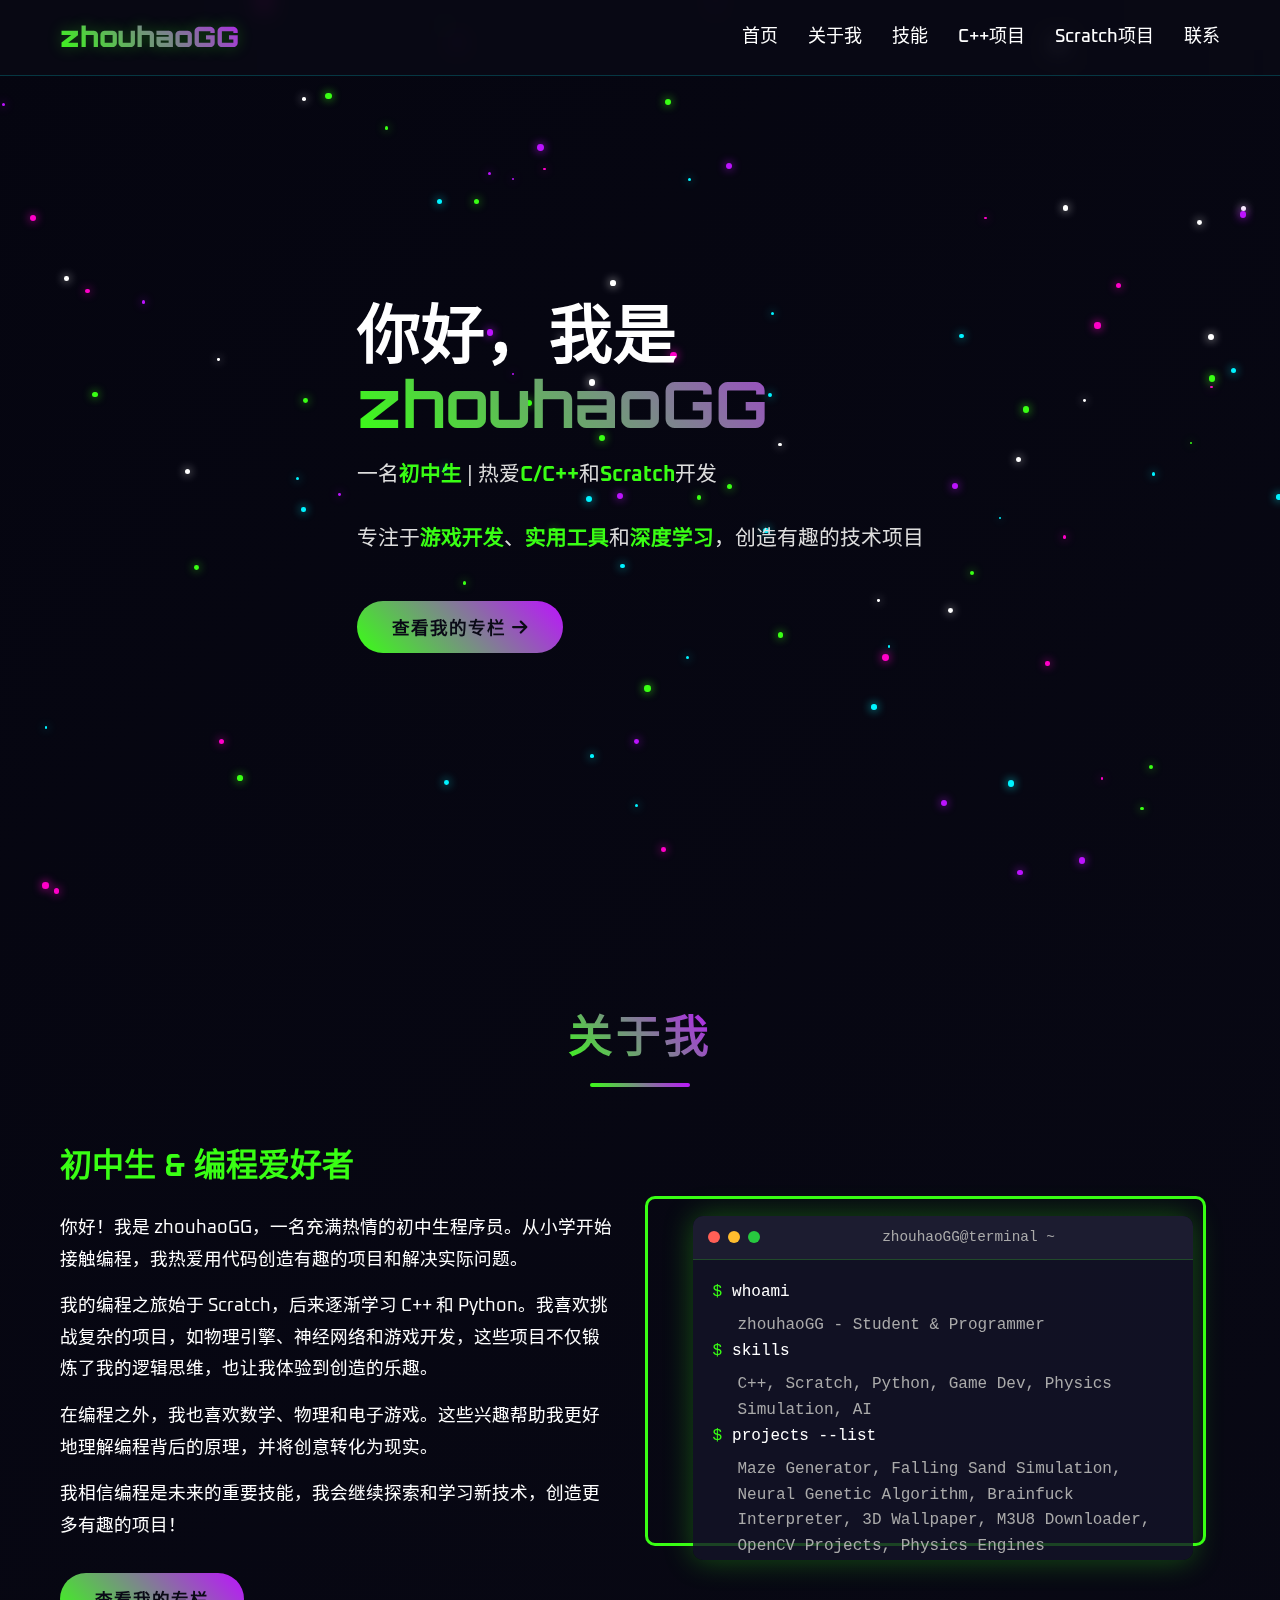
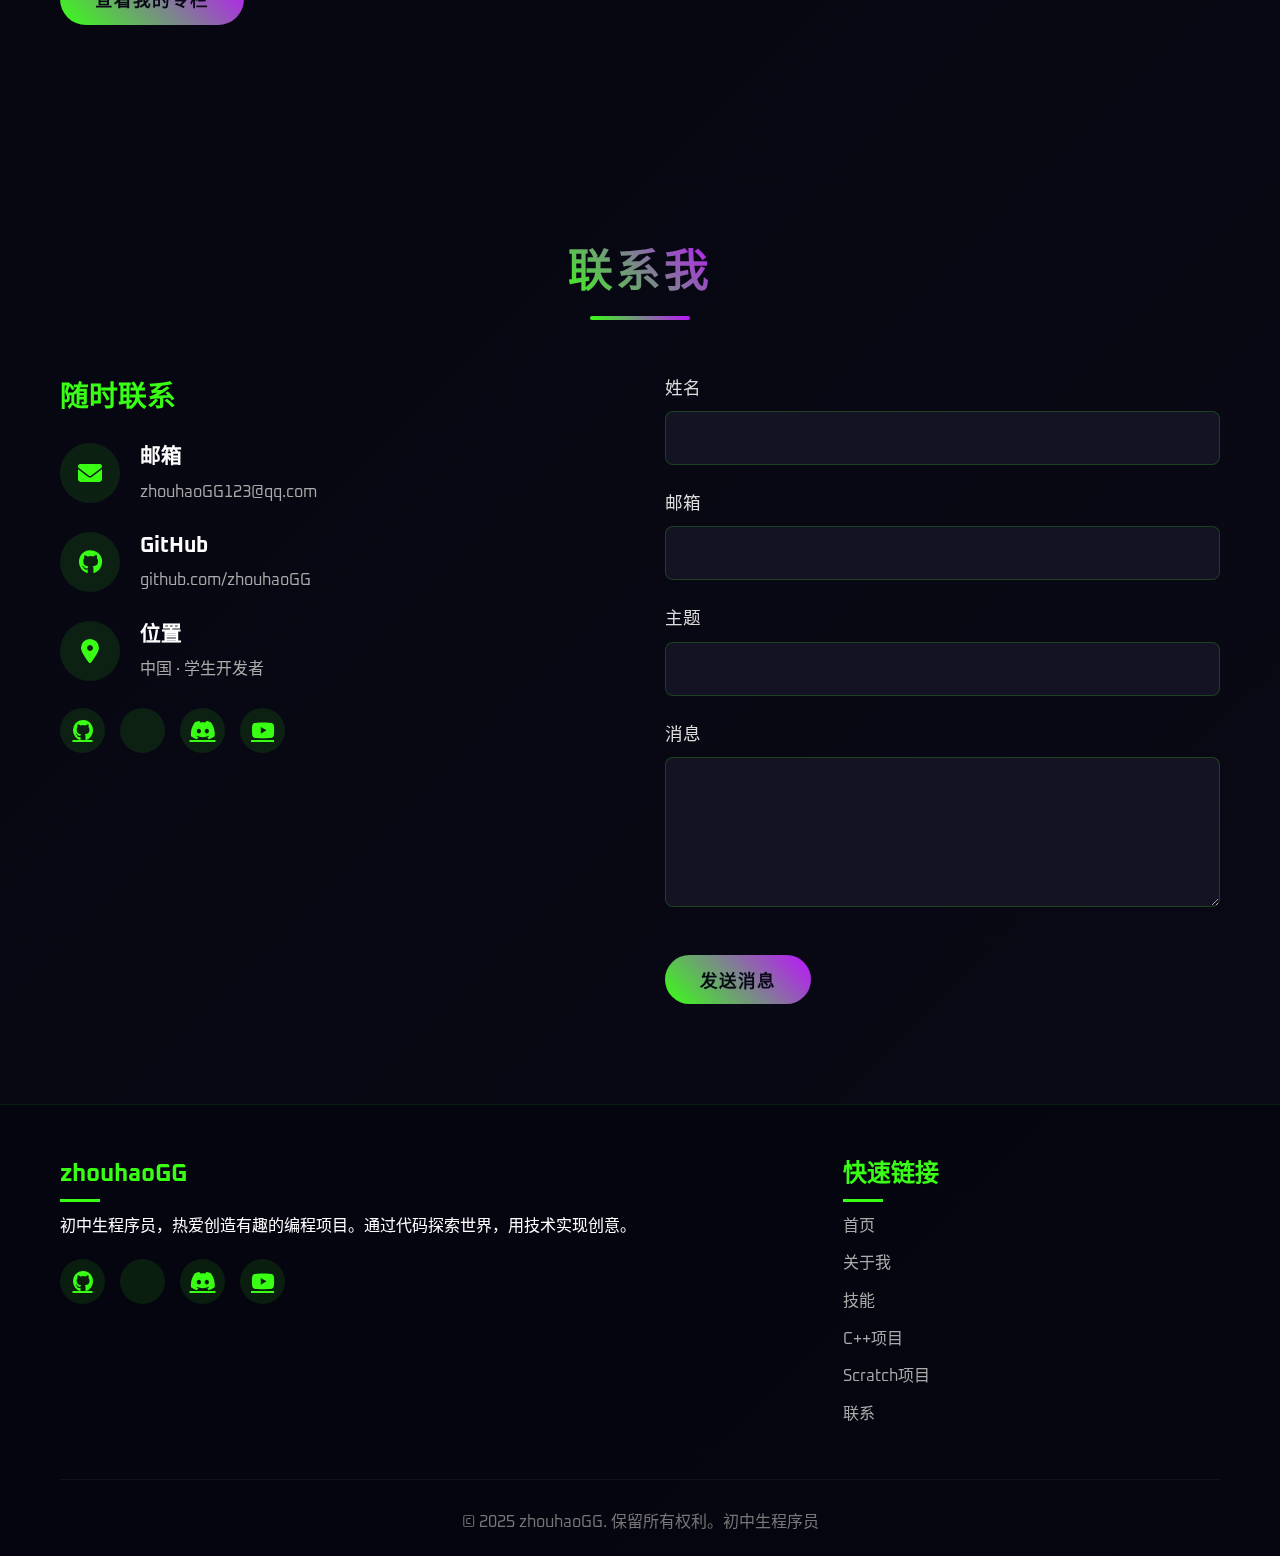
<file: index_ord.html>
<!DOCTYPE html>
<html lang="zh-CN">

<head>
	<meta charset="UTF-8">
	<meta name="viewport" content="width=device-width, initial-scale=1.0">
	<title>zhouhaoGG | 初中生程序员</title>
	<link rel="stylesheet" href="https://cdnjs.cloudflare.com/ajax/libs/font-awesome/6.4.0/css/all.min.css">
	<link
		href="https://fonts.googleapis.com/css2?family=Orbitron:wght@400;700;900&family=Oxanium:wght@300;500;700&display=swap"
		rel="stylesheet">
	<style>
		* {
			margin: 0;
			padding: 0;
			box-sizing: border-box;
		}

		:root {
			--primary: #00f3ff;
			--secondary: #ff00c8;
			--accent: #ffeb3b;
			--dark: #0a0a16;
			--darker: #050510;
			--neon-green: #39ff14;
			--neon-purple: #bc13fe;
		}

		body {
			background: linear-gradient(135deg, var(--darker), var(--dark));
			color: #fff;
			font-family: 'Oxanium', sans-serif;
			overflow-x: hidden;
			min-height: 100vh;
			line-height: 1.6;
		}

		.particles-bg {
			position: fixed;
			top: 0;
			left: 0;
			width: 100%;
			height: 100%;
			z-index: -1;
		}

		.particle {
			position: absolute;
			border-radius: 50%;
			background: var(--primary);
			box-shadow: 0 0 15px var(--primary);
		}

		.container {
			max-width: 1200px;
			margin: 0 auto;
			padding: 0 20px;
		}

		/* 导航栏 */
		header {
			position: fixed;
			top: 0;
			left: 0;
			width: 100%;
			z-index: 1000;
			padding: 15px 0;
			backdrop-filter: blur(10px);
			background: rgba(10, 10, 22, 0.7);
			border-bottom: 1px solid rgba(0, 243, 255, 0.2);
		}

		nav {
			display: flex;
			justify-content: space-between;
			align-items: center;
		}

		.logo {
			font-family: 'Orbitron', sans-serif;
			font-size: 28px;
			font-weight: 900;
			background: linear-gradient(45deg, var(--neon-green), var(--neon-purple));
			-webkit-background-clip: text;
			background-clip: text;
			-webkit-text-fill-color: transparent;
			text-shadow: 0 0 15px rgba(57, 255, 20, 0.3);
		}

		.nav-links {
			display: flex;
			list-style: none;
		}

		.nav-links li {
			margin-left: 30px;
		}

		.nav-links a {
			color: #fff;
			text-decoration: none;
			font-size: 18px;
			font-weight: 500;
			position: relative;
			padding: 5px 0;
			transition: 0.3s;
		}

		.nav-links a:hover {
			color: var(--neon-green);
		}

		.nav-links a::after {
			content: '';
			position: absolute;
			bottom: 0;
			left: 0;
			width: 0;
			height: 2px;
			background: var(--neon-green);
			transition: 0.3s;
		}

		.nav-links a:hover::after {
			width: 100%;
		}

		.mobile-menu-btn {
			display: none;
			background: none;
			border: none;
			color: white;
			font-size: 24px;
			cursor: pointer;
		}

		/* 英雄区域 */
		.hero {
			height: 100vh;
			display: flex;
			align-items: center;
			position: relative;
			overflow: hidden;
		}

		.hero-content {
			max-width: 700px;
			z-index: 2;
			padding-top: 60px;
		}

		.hero h1 {
			font-family: 'Orbitron', sans-serif;
			font-size: 4rem;
			margin-bottom: 20px;
			line-height: 1.1;
		}

		.hero h1 span {
			display: block;
			background: linear-gradient(45deg, var(--neon-green), var(--neon-purple));
			-webkit-background-clip: text;
			background-clip: text;
			-webkit-text-fill-color: transparent;
		}

		.hero p {
			font-size: 1.3rem;
			margin-bottom: 30px;
			max-width: 600px;
			color: #ddd;
		}

		.hero-highlight {
			color: var(--neon-green);
			font-weight: bold;
		}

		.cta-button {
			display: inline-block;
			padding: 12px 35px;
			background: linear-gradient(45deg, var(--neon-green), var(--neon-purple));
			color: var(--dark);
			text-decoration: none;
			font-size: 1.1rem;
			font-weight: 700;
			border-radius: 50px;
			transition: 0.4s;
			border: none;
			cursor: pointer;
			position: relative;
			overflow: hidden;
			z-index: 1;
			margin-top: 15px;
			font-family: 'Orbitron', sans-serif;
			letter-spacing: 1px;
		}

		.cta-button::before {
			content: '';
			position: absolute;
			top: 0;
			left: 0;
			width: 100%;
			height: 100%;
			background: linear-gradient(45deg, var(--neon-purple), var(--neon-green));
			z-index: -1;
			opacity: 0;
			transition: 0.4s;
		}

		.cta-button:hover {
			transform: translateY(-5px);
			box-shadow: 0 10px 30px rgba(57, 255, 20, 0.4);
		}

		.cta-button:hover::before {
			opacity: 1;
		}

		.hero-image {
			position: absolute;
			right: 0;
			top: 50%;
			transform: translateY(-50%);
			width: 40%;
			max-width: 600px;
			z-index: 1;
			filter: drop-shadow(0 0 40px rgba(57, 255, 20, 0.5));
			animation: float 6s ease-in-out infinite;
		}

		@keyframes float {
			0% {
				transform: translateY(-50%) translateX(0);
			}

			50% {
				transform: translateY(-55%) translateX(10px);
			}

			100% {
				transform: translateY(-50%) translateX(0);
			}
		}

		/* 关于部分 */
		.section {
			padding: 100px 0;
			position: relative;
		}

		.section-title {
			text-align: center;
			margin-bottom: 70px;
			position: relative;
		}

		.section-title h2 {
			font-family: 'Orbitron', sans-serif;
			font-size: 2.8rem;
			text-transform: uppercase;
			letter-spacing: 3px;
			display: inline-block;
			background: linear-gradient(45deg, var(--neon-green), var(--neon-purple));
			-webkit-background-clip: text;
			background-clip: text;
			-webkit-text-fill-color: transparent;
		}

		.section-title::after {
			content: '';
			position: absolute;
			bottom: -15px;
			left: 50%;
			transform: translateX(-50%);
			width: 100px;
			height: 4px;
			background: linear-gradient(45deg, var(--neon-green), var(--neon-purple));
			border-radius: 2px;
		}

		.about-content {
			display: flex;
			align-items: center;
			gap: 50px;
		}

		.about-text {
			flex: 1;
		}

		.about-text h3 {
			font-size: 2rem;
			margin-bottom: 20px;
			color: var(--neon-green);
		}

		.about-text p {
			margin-bottom: 15px;
			font-size: 1.1rem;
			line-height: 1.8;
		}

		.about-image {
			flex: 1;
			position: relative;
			display: flex;
			justify-content: center;
		}

		.about-image::before {
			content: '';
			position: absolute;
			top: -20px;
			left: -20px;
			width: 100%;
			height: 100%;
			border: 3px solid var(--neon-green);
			border-radius: 10px;
			z-index: -1;
		}

		.code-terminal {
			width: 100%;
			max-width: 500px;
			background: rgba(20, 20, 40, 0.8);
			border-radius: 10px;
			overflow: hidden;
			box-shadow: 0 0 30px rgba(57, 255, 20, 0.3);
			font-family: 'Courier New', monospace;
		}

		.terminal-header {
			background: rgba(30, 30, 50, 0.9);
			padding: 10px 15px;
			display: flex;
			align-items: center;
			border-bottom: 1px solid rgba(57, 255, 20, 0.2);
		}

		.terminal-buttons {
			display: flex;
			gap: 8px;
		}

		.terminal-button {
			width: 12px;
			height: 12px;
			border-radius: 50%;
		}

		.terminal-button.close {
			background: #ff5f56;
		}

		.terminal-button.minimize {
			background: #ffbd2e;
		}

		.terminal-button.maximize {
			background: #27c93f;
		}

		.terminal-title {
			flex: 1;
			text-align: center;
			color: #aaa;
			font-size: 0.9rem;
		}

		.terminal-body {
			padding: 20px;
			height: 300px;
			overflow-y: auto;
		}

		.terminal-line {
			margin-bottom: 8px;
			display: flex;
		}

		.terminal-prompt {
			color: var(--neon-green);
			margin-right: 10px;
		}

		.terminal-command {
			color: #fff;
		}

		.terminal-output {
			color: #aaa;
			margin-left: 25px;
		}

		/* 技能部分 */
		.skills-container {
			display: grid;
			grid-template-columns: repeat(auto-fill, minmax(300px, 1fr));
			gap: 30px;
		}

		.skill-card {
			background: rgba(20, 20, 40, 0.6);
			border-radius: 15px;
			padding: 30px;
			text-align: center;
			transition: 0.4s;
			position: relative;
			overflow: hidden;
			border: 1px solid rgba(57, 255, 20, 0.1);
			backdrop-filter: blur(10px);
		}

		.skill-card:hover {
			transform: translateY(-10px);
			border-color: var(--neon-green);
			box-shadow: 0 10px 30px rgba(57, 255, 20, 0.2);
		}

		.skill-card i {
			font-size: 3.5rem;
			color: var(--neon-green);
			margin-bottom: 20px;
		}

		.skill-card h3 {
			font-size: 1.8rem;
			margin-bottom: 15px;
			color: var(--accent);
		}

		.skill-card p {
			color: #aaa;
		}

		/* 项目部分 */
		.projects-grid {
			display: grid;
			grid-template-columns: repeat(auto-fill, minmax(350px, 1fr));
			gap: 40px;
		}

		.project-card {
			border-radius: 15px;
			overflow: hidden;
			position: relative;
			height: 300px;
			transform-style: preserve-3d;
			perspective: 1000px;
		}

		.project-card-inner {
			position: relative;
			width: 100%;
			height: 100%;
			transition: transform 0.6s;
			transform-style: preserve-3d;
		}

		.project-card:hover .project-card-inner {
			transform: rotateY(180deg);
		}

		.project-card-front,
		.project-card-back {
			position: absolute;
			width: 100%;
			height: 100%;
			backface-visibility: hidden;
			border-radius: 15px;
		}

		.project-card-front {
			background-size: cover;
			background-position: center;
			display: flex;
			align-items: flex-end;
		}

		.project-card-front::after {
			content: '';
			position: absolute;
			top: 0;
			left: 0;
			width: 100%;
			height: 100%;
			background: linear-gradient(transparent 60%, rgba(0, 0, 0, 0.9));
		}

		.project-card-front .project-info {
			padding: 25px;
			z-index: 2;
		}

		.project-card-front h3 {
			font-size: 1.8rem;
			margin-bottom: 10px;
			color: #fff;
		}

		.project-card-front p {
			color: #ddd;
		}

		.project-card-back {
			background: rgba(10, 10, 30, 0.95);
			padding: 30px;
			transform: rotateY(180deg);
			display: flex;
			flex-direction: column;
			justify-content: center;
			border: 2px solid var(--neon-green);
		}

		.project-card-back h3 {
			color: var(--neon-green);
			font-size: 1.8rem;
			margin-bottom: 15px;
		}

		.project-card-back p {
			margin-bottom: 20px;
			line-height: 1.6;
		}

		.project-link {
			display: inline-flex;
			align-items: center;
			color: var(--neon-purple);
			text-decoration: none;
			font-weight: 700;
			margin-top: 10px;
			transition: 0.3s;
		}

		.project-link:hover {
			color: var(--neon-green);
		}

		.project-link i {
			margin-left: 8px;
			transition: 0.3s;
		}

		.project-link:hover i {
			transform: translateX(5px);
		}

		/* Scratch项目展示 */
		.scratch-projects {
			background: rgba(15, 15, 30, 0.5);
			padding: 80px 0;
		}

		.scratch-container {
			display: grid;
			grid-template-columns: repeat(auto-fill, minmax(280px, 1fr));
			gap: 30px;
		}

		.scratch-card {
			background: rgba(25, 25, 45, 0.7);
			border-radius: 15px;
			overflow: hidden;
			transition: transform 0.3s;
			border: 1px solid rgba(57, 255, 20, 0.1);
		}

		.scratch-card:hover {
			transform: translateY(-10px);
			border-color: var(--neon-purple);
			box-shadow: 0 10px 30px rgba(188, 19, 254, 0.2);
		}

		.scratch-image {
			height: 200px;
			background-size: cover;
			background-position: center;
			position: relative;
		}

		.scratch-image::after {
			content: '';
			position: absolute;
			top: 0;
			left: 0;
			width: 100%;
			height: 100%;
			background: linear-gradient(to bottom, transparent 60%, rgba(0, 0, 0, 0.8));
		}

		.scratch-info {
			padding: 20px;
		}

		.scratch-info h3 {
			color: var(--neon-purple);
			margin-bottom: 10px;
			font-size: 1.4rem;
		}

		.scratch-info p {
			color: #ccc;
			font-size: 0.95rem;
			line-height: 1.6;
		}

		/* 联系部分 */
		.contact-container {
			display: flex;
			gap: 50px;
		}

		.contact-info {
			flex: 1;
		}

		.contact-form {
			flex: 1;
		}

		.contact-info h3 {
			font-size: 1.8rem;
			color: var(--neon-green);
			margin-bottom: 20px;
		}

		.contact-item {
			display: flex;
			align-items: center;
			margin-bottom: 25px;
		}

		.contact-item i {
			width: 60px;
			height: 60px;
			background: rgba(57, 255, 20, 0.1);
			border-radius: 50%;
			display: flex;
			align-items: center;
			justify-content: center;
			font-size: 1.5rem;
			color: var(--neon-green);
			margin-right: 20px;
			flex-shrink: 0;
		}

		.contact-item-content h4 {
			font-size: 1.3rem;
			margin-bottom: 5px;
		}

		.contact-item-content p {
			color: #aaa;
		}

		.form-group {
			margin-bottom: 25px;
		}

		.form-group label {
			display: block;
			margin-bottom: 8px;
			font-size: 1.1rem;
			color: #ddd;
		}

		.form-control {
			width: 100%;
			padding: 15px;
			background: rgba(30, 30, 50, 0.5);
			border: 1px solid rgba(57, 255, 20, 0.2);
			border-radius: 8px;
			color: #fff;
			font-size: 1.1rem;
			transition: 0.3s;
			font-family: 'Oxanium', sans-serif;
		}

		.form-control:focus {
			outline: none;
			border-color: var(--neon-green);
			box-shadow: 0 0 15px rgba(57, 255, 20, 0.3);
		}

		textarea.form-control {
			min-height: 150px;
			resize: vertical;
		}

		/* 页脚 */
		footer {
			background: rgba(5, 5, 15, 0.9);
			padding: 50px 0 20px;
			border-top: 1px solid rgba(57, 255, 20, 0.1);
		}

		.footer-content {
			display: flex;
			justify-content: space-between;
			margin-bottom: 40px;
		}

		.footer-about {
			flex: 2;
			padding-right: 30px;
		}

		.footer-links {
			flex: 1;
		}

		.footer-links h3,
		.footer-about h3 {
			color: var(--neon-green);
			font-size: 1.5rem;
			margin-bottom: 20px;
			position: relative;
		}

		.footer-links h3::after,
		.footer-about h3::after {
			content: '';
			position: absolute;
			bottom: -8px;
			left: 0;
			width: 40px;
			height: 3px;
			background: var(--neon-green);
		}

		.footer-links ul {
			list-style: none;
		}

		.footer-links li {
			margin-bottom: 12px;
		}

		.footer-links a {
			color: #aaa;
			text-decoration: none;
			transition: 0.3s;
		}

		.footer-links a:hover {
			color: var(--neon-green);
			padding-left: 5px;
		}

		.social-icons {
			display: flex;
			gap: 15px;
			margin-top: 20px;
		}

		.social-icon {
			width: 45px;
			height: 45px;
			border-radius: 50%;
			background: rgba(57, 255, 20, 0.1);
			display: flex;
			align-items: center;
			justify-content: center;
			color: var(--neon-green);
			font-size: 1.3rem;
			transition: 0.3s;
		}

		.social-icon:hover {
			background: var(--neon-green);
			color: var(--dark);
			transform: translateY(-5px);
		}

		.copyright {
			text-align: center;
			padding-top: 30px;
			border-top: 1px solid rgba(255, 255, 255, 0.05);
			color: #777;
		}

		/* 响应式设计 */
		@media (max-width: 992px) {
			.hero h1 {
				font-size: 3.5rem;
			}

			.about-content {
				flex-direction: column;
			}

			.contact-container {
				flex-direction: column;
			}

			.footer-content {
				flex-direction: column;
				gap: 40px;
			}

			.hero-image {
				display: none;
			}

			.section-title h2 {
				font-size: 2.5rem;
			}
		}

		@media (max-width: 768px) {
			.hero h1 {
				font-size: 2.8rem;
			}

			.nav-links {
				display: none;
				position: absolute;
				top: 100%;
				left: 0;
				width: 100%;
				background: rgba(10, 10, 22, 0.95);
				flex-direction: column;
				padding: 20px 0;
				text-align: center;
			}

			.nav-links.active {
				display: flex;
			}

			.nav-links li {
				margin: 15px 0;
			}

			.mobile-menu-btn {
				display: block;
			}

			.projects-grid,
			.scratch-container {
				grid-template-columns: repeat(auto-fill, minmax(280px, 1fr));
			}

			.section {
				padding: 80px 0;
			}
		}

		@media (max-width: 480px) {
			.hero h1 {
				font-size: 2.2rem;
			}

			.hero p {
				font-size: 1.1rem;
			}

			.section-title h2 {
				font-size: 2rem;
			}

			.projects-grid,
			.scratch-container {
				grid-template-columns: 1fr;
			}
		}
	</style>
</head>

<body>
	<!-- 粒子背景 -->
	<div class="particles-bg" id="particles-bg"></div>

	<!-- 导航栏 -->
	<header>
		<div class="container">
			<nav>
				<div class="logo">zhouhaoGG</div>
				<ul class="nav-links">
					<li><a href="#home">首页</a></li>
					<li><a href="#about">关于我</a></li>
					<li><a href="#skills">技能</a></li>
					<li><a href="#projects">C++项目</a></li>
					<li><a href="#scratch">Scratch项目</a></li>
					<li><a href="#contact">联系</a></li>
				</ul>
				<button class="mobile-menu-btn" id="mobileMenuBtn">
					<i class="fas fa-bars"></i>
				</button>
			</nav>
		</div>
	</header>

	<!-- 首页 -->
	<section class="hero" id="home">
		<div class="container">
			<div class="hero-content">
				<h1>你好，我是<br><span>zhouhaoGG</span></h1>
				<p>一名<span class="hero-highlight">初中生</span> | 热爱<span class="hero-highlight">C/C++</span>和<span
						class="hero-highlight">Scratch</span>开发</p>
				<p>专注于<span class="hero-highlight">游戏开发</span>、<span class="hero-highlight">实用工具</span>和<span
						class="hero-highlight">深度学习</span>，创造有趣的技术项目</p>
				<a href="https://www.luogu.com.cn/user/1232423#article" class="cta-button">查看我的专栏 <i class="fas fa-arrow-right"></i></a>
			</div>
		</div>
	</section>

	<!-- 关于我 -->
	<section class="section" id="about">
		<div class="container">
			<div class="section-title">
				<h2>关于我</h2>
			</div>
			<div class="about-content">
				<div class="about-text">
					<h3>初中生 & 编程爱好者</h3>
					<p>你好！我是 zhouhaoGG，一名充满热情的初中生程序员。从小学开始接触编程，我热爱用代码创造有趣的项目和解决实际问题。</p>
					<p>我的编程之旅始于 Scratch，后来逐渐学习 C++ 和 Python。我喜欢挑战复杂的项目，如物理引擎、神经网络和游戏开发，这些项目不仅锻炼了我的逻辑思维，也让我体验到创造的乐趣。</p>
					<p>在编程之外，我也喜欢数学、物理和电子游戏。这些兴趣帮助我更好地理解编程背后的原理，并将创意转化为现实。</p>
					<p>我相信编程是未来的重要技能，我会继续探索和学习新技术，创造更多有趣的项目！</p>
					<a href="https://www.luogu.com.cn/user/1232423#article" class="cta-button">查看我的专栏</a>
				</div>
				<div class="about-image">
					<div class="code-terminal">
						<div class="terminal-header">
							<div class="terminal-buttons">
								<div class="terminal-button close"></div>
								<div class="terminal-button minimize"></div>
								<div class="terminal-button maximize"></div>
							</div>
							<div class="terminal-title">zhouhaoGG@terminal ~</div>
						</div>
						<div class="terminal-body">
							<div class="terminal-line">
								<span class="terminal-prompt">$</span>
								<span class="terminal-command">whoami</span>
							</div>
							<div class="terminal-output">zhouhaoGG - Student & Programmer</div>

							<div class="terminal-line">
								<span class="terminal-prompt">$</span>
								<span class="terminal-command">skills</span>
							</div>
							<div class="terminal-output">C++, Scratch, Python, Game Dev, Physics Simulation, AI</div>

							<div class="terminal-line">
								<span class="terminal-prompt">$</span>
								<span class="terminal-command">projects --list</span>
							</div>
							<div class="terminal-output">Maze Generator, Falling Sand Simulation, Neural Genetic
								Algorithm, Brainfuck Interpreter, 3D Wallpaper, M3U8 Downloader, OpenCV Projects,
								Physics Engines</div>

							<div class="terminal-line">
								<span class="terminal-prompt">$</span>
								<span class="terminal-command">education</span>
							</div>
							<div class="terminal-output">Middle School Student</div>

							<div class="terminal-line">
								<span class="terminal-prompt">$</span>
								<span class="terminal-command">contact</span>
							</div>
							<div class="terminal-output">contact@zhouhaogg.com</div>
						</div>
					</div>
				</div>
			</div>
		</div>
	</section>

	<!-- 联系 -->
	<section class="section" id="contact">
		<div class="container">
			<div class="section-title">
				<h2>联系我</h2>
			</div>
			<div class="contact-container">
				<div class="contact-info">
					<h3>随时联系</h3>
					<div class="contact-item">
						<i class="fas fa-envelope"></i>
						<div class="contact-item-content">
							<h4>邮箱</h4>
							<p>zhouhaoGG123@qq.com</p>
						</div>
					</div>
					<div class="contact-item">
						<i class="fab fa-github"></i>
						<div class="contact-item-content">
							<h4>GitHub</h4>
							<p>github.com/zhouhaoGG</p>
						</div>
					</div>
					<div class="contact-item">
						<i class="fas fa-map-marker-alt"></i>
						<div class="contact-item-content">
							<h4>位置</h4>
							<p>中国 · 学生开发者</p>
						</div>
					</div>
					<div class="social-icons">
						<a href="#" class="social-icon"><i class="fab fa-github"></i></a>
						<a href="#" class="social-icon"><i class="fab fa-scratch"></i></a>
						<a href="#" class="social-icon"><i class="fab fa-discord"></i></a>
						<a href="#" class="social-icon"><i class="fab fa-youtube"></i></a>
					</div>
				</div>
				<div class="contact-form">
					<form>
						<div class="form-group">
							<label for="name">姓名</label>
							<input type="text" id="name" class="form-control" required>
						</div>
						<div class="form-group">
							<label for="email">邮箱</label>
							<input type="email" id="email" class="form-control" required>
						</div>
						<div class="form-group">
							<label for="subject">主题</label>
							<input type="text" id="subject" class="form-control" required>
						</div>
						<div class="form-group">
							<label for="message">消息</label>
							<textarea id="message" class="form-control" required></textarea>
						</div>
						<button type="submit" class="cta-button">发送消息</button>
					</form>
				</div>
			</div>
		</div>
	</section>

	<!-- 页脚 -->
	<footer>
		<div class="container">
			<div class="footer-content">
				<div class="footer-about">
					<h3>zhouhaoGG</h3>
					<p>初中生程序员，热爱创造有趣的编程项目。通过代码探索世界，用技术实现创意。</p>
					<div class="social-icons">
						<a href="#" class="social-icon"><i class="fab fa-github"></i></a>
						<a href="#" class="social-icon"><i class="fab fa-scratch"></i></a>
						<a href="#" class="social-icon"><i class="fab fa-discord"></i></a>
						<a href="#" class="social-icon"><i class="fab fa-youtube"></i></a>
					</div>
				</div>
				<div class="footer-links">
					<h3>快速链接</h3>
					<ul>
						<li><a href="#home">首页</a></li>
						<li><a href="#about">关于我</a></li>
						<li><a href="#skills">技能</a></li>
						<li><a href="#projects">C++项目</a></li>
						<li><a href="#scratch">Scratch项目</a></li>
						<li><a href="#contact">联系</a></li>
					</ul>
				</div>
			</div>
			<div class="copyright">
				<p>&copy; 2025 zhouhaoGG. 保留所有权利。初中生程序员</p>
			</div>
		</div>
	</footer>

	<script>
		// 粒子背景效果
		document.addEventListener('DOMContentLoaded', function () {
			const particlesBg = document.getElementById('particles-bg');
			const colors = ['#00f3ff', '#ff00c8', '#39ff14', '#bc13fe', '#ffffff'];

			// 创建粒子
			for (let i = 0; i < 100; i++) {
				const particle = document.createElement('div');
				particle.classList.add('particle');

				// 随机属性
				const size = Math.random() * 5 + 2;
				const posX = Math.random() * 100;
				const posY = Math.random() * 100;
				const color = colors[Math.floor(Math.random() * colors.length)];
				const animationDuration = Math.random() * 10 + 5;
				const animationDelay = Math.random() * 5;

				particle.style.width = `${size}px`;
				particle.style.height = `${size}px`;
				particle.style.left = `${posX}%`;
				particle.style.top = `${posY}%`;
				particle.style.backgroundColor = color;
				particle.style.boxShadow = `0 0 10px ${color}`;
				particle.style.animation = `float ${animationDuration}s ease-in-out ${animationDelay}s infinite`;

				particlesBg.appendChild(particle);
			}

			// 滚动动画
			const observer = new IntersectionObserver((entries) => {
				entries.forEach(entry => {
					if (entry.isIntersecting) {
						entry.target.classList.add('animate');
					}
				});
			}, { threshold: 0.1 });

			document.querySelectorAll('.skill-card, .project-card, .about-content, .contact-container, .scratch-card').forEach(el => {
				observer.observe(el);
			});

			// 移动菜单切换
			const mobileMenuBtn = document.getElementById('mobileMenuBtn');
			const navLinks = document.querySelector('.nav-links');

			mobileMenuBtn.addEventListener('click', () => {
				navLinks.classList.toggle('active');
			});

			// 平滑滚动
			document.querySelectorAll('a[href^="#"]').forEach(anchor => {
				anchor.addEventListener('click', function (e) {
					e.preventDefault();

					const targetId = this.getAttribute('href');
					const targetElement = document.querySelector(targetId);

					if (targetElement) {
						window.scrollTo({
							top: targetElement.offsetTop - 80,
							behavior: 'smooth'
						});

						// 关闭移动菜单
						navLinks.classList.remove('active');
					}
				});
			});
		});
	</script>
</body>

</html>
</file>
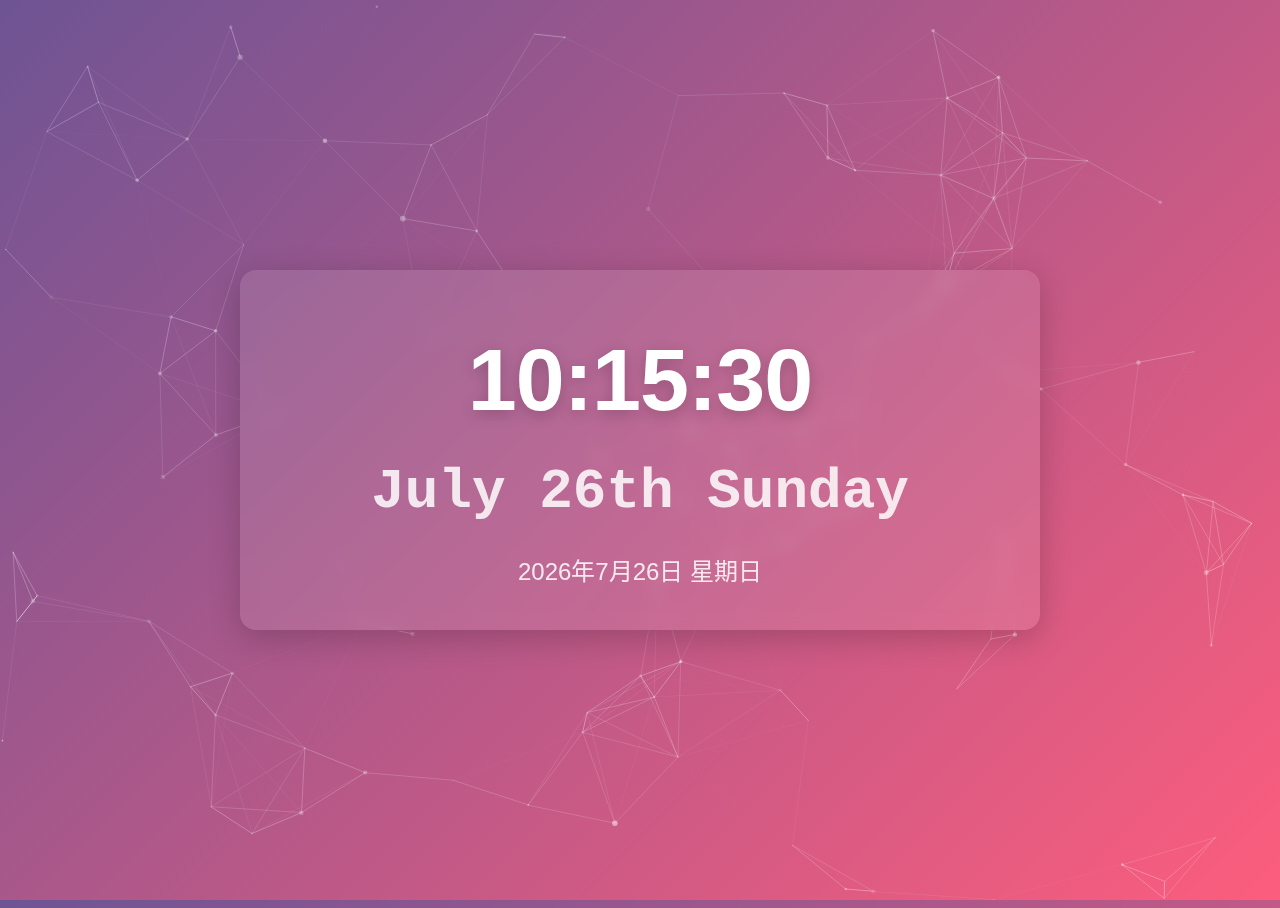
<file: 2416wall/index1.html>
<!DOCTYPE html>
<html lang="zh-CN">

<head>
	<meta charset="UTF-8">
	<meta name="viewport" content="width=device-width, initial-scale=1.0">
	<title>zhouhaoGG - 时钟</title>
	<style>
		* {
			margin: 0;
			padding: 0;
			box-sizing: border-box;
			font-family: -apple-system, BlinkMacSystemFont, 'Segoe UI', Roboto, Oxygen, Ubuntu, Cantarell, 'Open Sans', 'Helvetica Neue', sans-serif;
		}

		body {
			background: linear-gradient(135deg, #6e5494 0%, #fc5d7d 100%);
			color: #ffffff;
			min-height: 100vh;
			display: flex;
			justify-content: center;
			align-items: center;
			padding: 20px;
			line-height: 1.6;
			overflow: hidden;
			position: relative;
		}

		#particles-js {
			position: absolute;
			width: 100%;
			height: 100%;
			top: 0;
			left: 0;
			z-index: 0;
		}

		.container {
			text-align: center;
			max-width: 800px;
			width: 100%;
			padding: 40px;
			border-radius: 16px;
			background: rgba(255, 255, 255, 0.1);
			backdrop-filter: blur(8px);
			box-shadow: 0 8px 32px rgba(0, 0, 0, 0.2);
			position: relative;
			z-index: 1;
		}

		.clock {
			font-size: 5.5rem;
			font-weight: 800;
			color: #ffffff;
			text-shadow: 0 4px 15px rgba(0, 0, 0, 0.2);
			letter-spacing: -1px;
			position: relative;
			display: inline-block;
		}

		.date {
			font-size: 1.5rem;
			color: rgba(255, 255, 255, 0.85);
			margin-top: 20px;
			line-height: 1.5;
			font-weight: 400;
		}

		.en_date {
			font-family: 'Roboto Mono', monospace;
			font-size: 3.5rem;
			color: rgba(255, 255, 255, 0.85);
			line-height: 1.5;
			font-weight: bold;
		}

		@media (max-width: 768px) {
			.clock {
				font-size: 3.5rem;
			}

			.date {
				font-size: 1.2rem;
			}

			.en_date {
				font-size: 2.5rem;
			}
		}

		@media (max-width: 480px) {
			.clock {
				font-size: 2.8rem;
			}

			.date {
				font-size: 1rem;
			}

			.en_date {
				font-size: 1.8rem;
			}
		}
	</style>
</head>

<body>
	<div id="particles-js"></div>
	<div class="container">
		<div class="clock" id="clock">00:00:00</div>
		<br>
		<div class="en_date" id="en_date"> </div>
		<div class="date" id="date">yyyy年mm月dd日 星期nn</div>
	</div>

	<!-- 粒子效果库 -->
	<script src="./particles.js-2.0.0.min.js"></script>

	<script>
		// 初始化粒子效果
		document.addEventListener('DOMContentLoaded', function () {
			particlesJS('particles-js', {
				particles: {
					number: {
						value: 80,
						density: {
							enable: true,
							value_area: 800
						}
					},
					color: {
						value: "#ffffff"
					},
					shape: {
						type: "circle",
						stroke: {
							width: 0,
							color: "#000000"
						}
					},
					opacity: {
						value: 0.5,
						random: true,
						anim: {
							enable: true,
							speed: 1,
							opacity_min: 0.1,
							sync: false
						}
					},
					size: {
						value: 3,
						random: true,
						anim: {
							enable: true,
							speed: 2,
							size_min: 0.3,
							sync: false
						}
					},
					line_linked: {
						enable: true,
						distance: 150,
						color: "#ffffff",
						opacity: 0.4,
						width: 1
					},
					move: {
						enable: true,
						speed: 1,
						direction: "none",
						random: true,
						straight: false,
						out_mode: "out",
						bounce: false,
						attract: {
							enable: false,
							rotateX: 600,
							rotateY: 1200
						}
					}
				},
				interactivity: {
					detect_on: "canvas",
					events: {
						onhover: {
							enable: true,
							mode: "grab"
						},
						onclick: {
							enable: true,
							mode: "push"
						},
						resize: true
					},
					modes: {
						grab: {
							distance: 140,
							line_linked: {
								opacity: 1
							}
						},
						push: {
							particles_nb: 1
						}
					}
				},
				retina_detect: true
			});

			var particlesInstance = window.pJSDom[0];
			// 添加点击事件监听
			document.getElementById('particles-js').addEventListener('click', function () {
				setTimeout(function () {
					const maxParticles = 90; // 设置最大粒子数量
					const particlesArray = particlesInstance.pJS.particles.array;

					// 当超过限制时删除最早生成的粒子
					if (particlesArray.length > maxParticles) {
						const removeCount = particlesArray.length - maxParticles;
						particlesArray.splice(0, removeCount);

						// 更新粒子索引（防止渲染异常）
						particlesArray.forEach((p, index) => p.id = index);
					}
				}, 100); // 延迟确保新粒子已添加
			});

			// 更新时钟函数
			function updateClock() {
				const now = new Date();

				// 格式化时间
				const hours = String(now.getHours()).padStart(2, '0');
				const minutes = String(now.getMinutes()).padStart(2, '0');
				const seconds = String(now.getSeconds()).padStart(2, '0');

				// 更新时钟显示
				document.getElementById('clock').textContent = `${hours}:${minutes}:${seconds}`;

				// 格式化日期
				const year = now.getFullYear();
				const month = now.getMonth() + 1;
				const day = now.getDate();
				const weekdays = ['日', '一', '二', '三', '四', '五', '六'];
				const weekday = weekdays[now.getDay()];

				// 更新日期显示
				document.getElementById('date').textContent = `${year}年${month}月${day}日 星期${weekday}`;
			}

			function en_date_set() {
				const now = new Date();
				const year = now.getFullYear();
				const month = now.getMonth() + 1;
				const day = now.getDate();
				const en_months = ['January', 'February', 'March', 'April', 'May', 'June', 'July', 'August', 'September', 'October', 'November', 'December'];
				const en_weekday = ['Sunday', 'Monday', 'Tuesday', 'Wednesday', 'Thursday', 'Friday', 'Saturday'];
				const en_num_suffix = ['th', 'st', 'nd', 'rd', 'th', 'th', 'th', 'th', 'th', 'th', 'th'];
				const en_date = `${en_months[month - 1]} ${day}${en_num_suffix[day % 10]} ${en_weekday[now.getDay()]}`;

				// 更新英文日期显示
				document.getElementById('en_date').textContent = en_date;
			}

			// 初始更新
			updateClock();
			en_date_set();
			// 每秒更新一次
			setInterval(updateClock, 1000);
		});
	</script>
</body>

</html>
</file>
